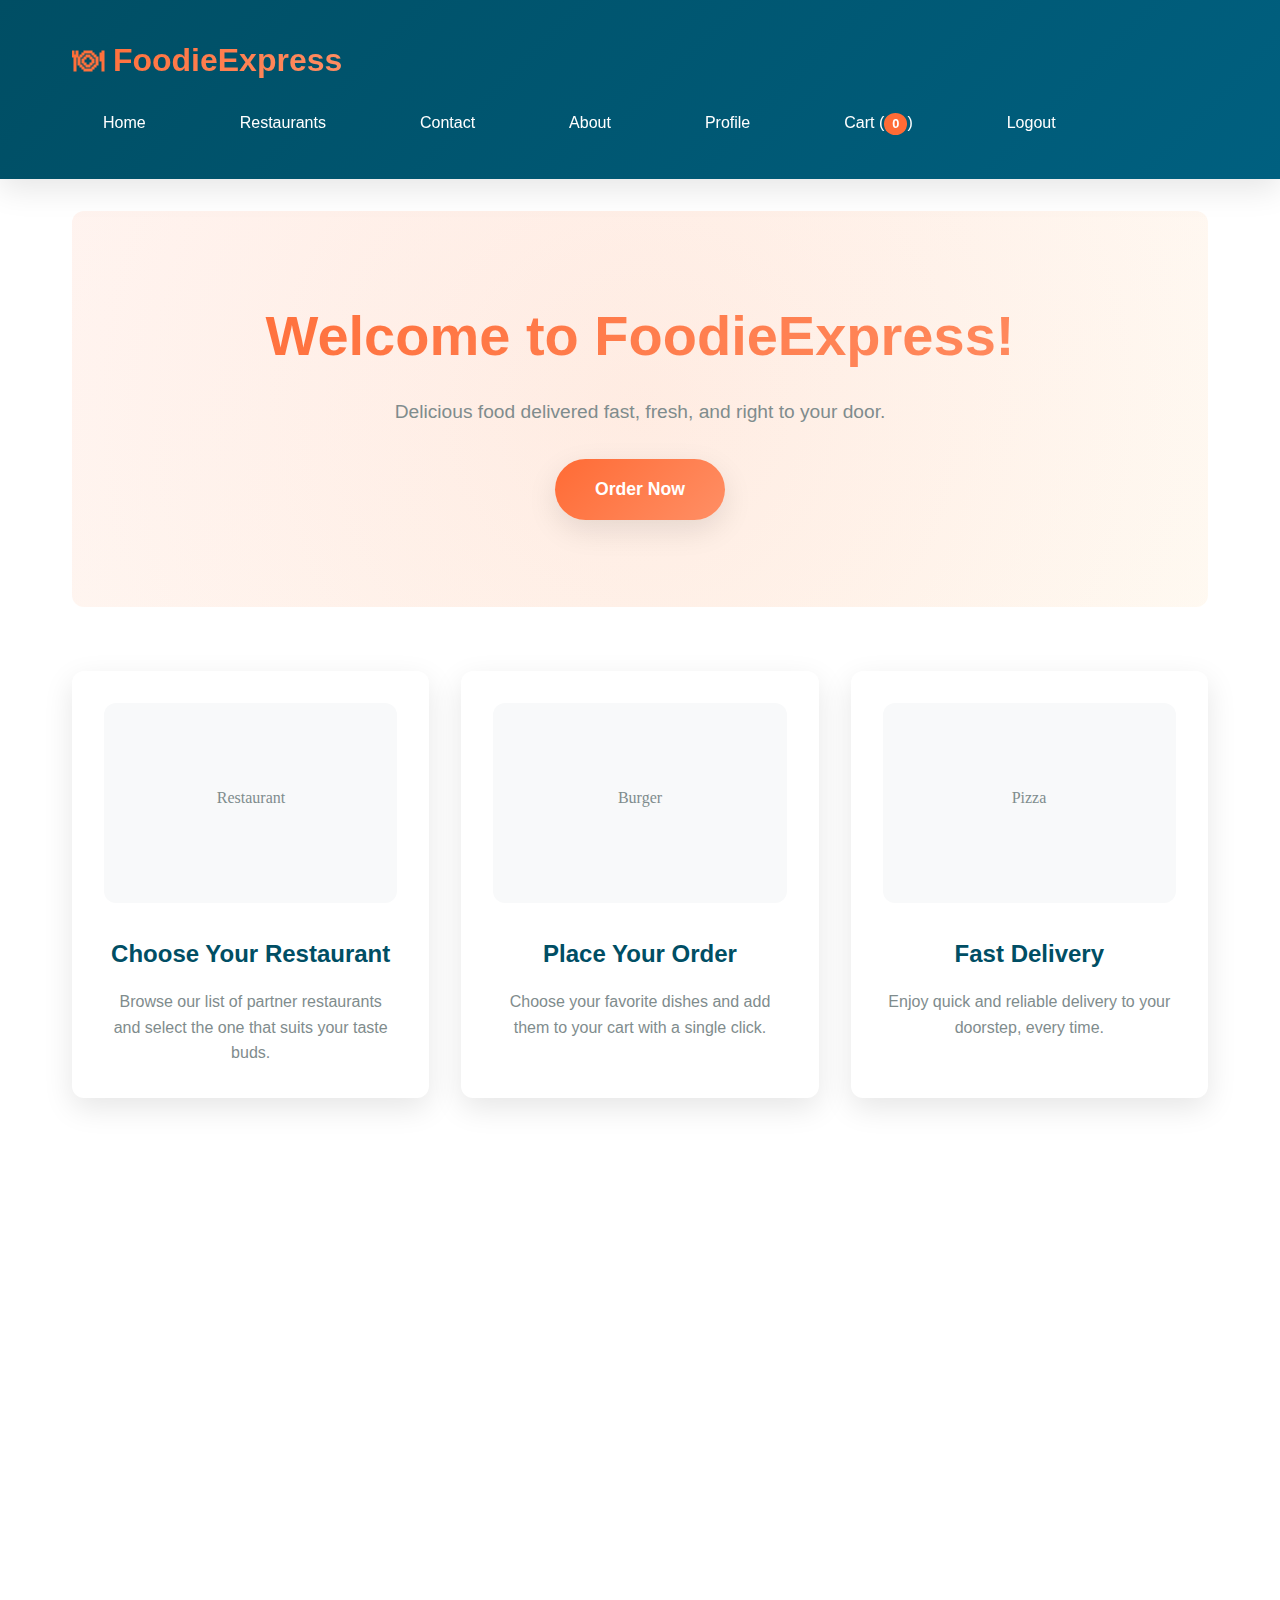
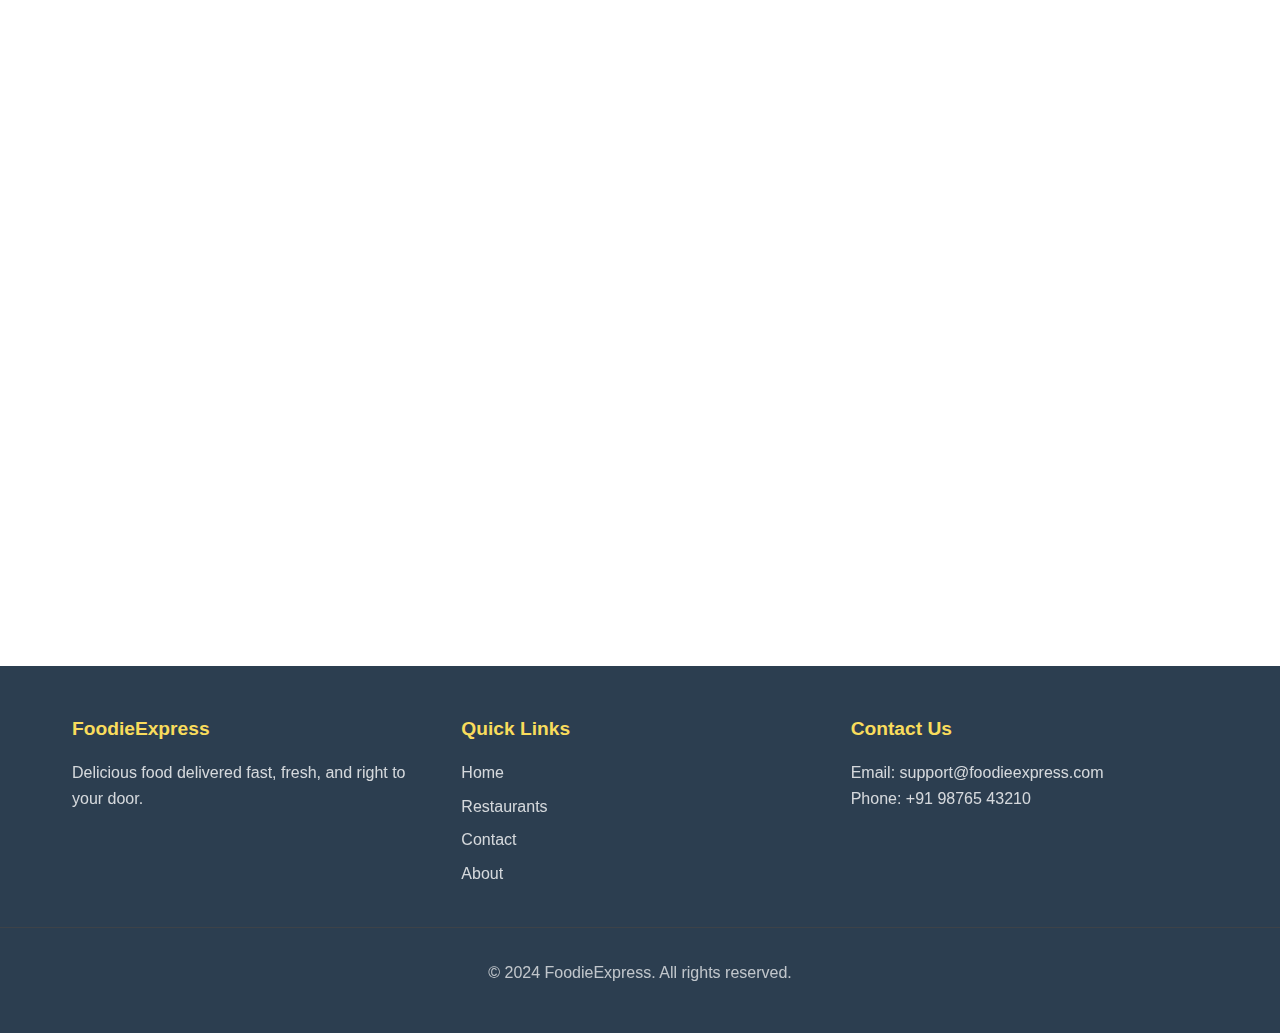
<file: index.html>
<!DOCTYPE html>
<html lang="en">
<head>
    <meta charset="UTF-8">
    <meta http-equiv="X-UA-Compatible" content="IE=edge">
    <meta name="viewport" content="width=device-width, initial-scale=1.0">
    <title>Home - FoodieExpress</title>
    <link rel="stylesheet" href="style.css">
    <style>
        * {
            margin: 0;
            padding: 0;
            box-sizing: border-box;
        }

        :root {
            --primary-color: #ff6b35;
            --secondary-color: #004e64;
            --accent-color: #f9dc5c;
            --text-dark: #2c3e50;
            --text-light: #7f8c8d;
            --white: #ffffff;
            --light-bg: #f8f9fa;
            --shadow: 0 10px 30px rgba(0, 0, 0, 0.1);
            --shadow-hover: 0 20px 40px rgba(0, 0, 0, 0.15);
            --gradient: linear-gradient(135deg, var(--primary-color), #ff8f65);
            --border-radius: 12px;
        }

        body {
            font-family: 'Segoe UI', Tahoma, Geneva, Verdana, sans-serif;
            line-height: 1.6;
            color: var(--text-dark);
            background-color: var(--white);
        }

        /* Header Styles */
        header {
            background: linear-gradient(135deg, var(--secondary-color), #006080);
            color: var(--white);
            position: sticky;
            top: 0;
            z-index: 1000;
            box-shadow: var(--shadow);
        }

        .header-content {
            max-width: 1200px;
            margin: 0 auto;
            padding: 1rem 2rem;
            display: flex;
            justify-content: space-between;
            align-items: center;
            flex-wrap: wrap;
        }

        header h1 {
            font-size: 2rem;
            font-weight: 700;
            background: var(--gradient);
            -webkit-background-clip: text;
            -webkit-text-fill-color: transparent;
            background-clip: text;
        }

        nav {
            display: flex;
            gap: 2rem;
            align-items: center;
            flex-wrap: wrap;
        }

        nav a {
            color: var(--white);
            text-decoration: none;
            font-weight: 500;
            padding: 0.5rem 1rem;
            border-radius: var(--border-radius);
            transition: all 0.3s ease;
            position: relative;
            overflow: hidden;
        }

        nav a::before {
            content: '';
            position: absolute;
            top: 0;
            left: -100%;
            width: 100%;
            height: 100%;
            background: var(--gradient);
            transition: left 0.3s ease;
            z-index: -1;
        }

        nav a:hover::before {
            left: 0;
        }

        nav a:hover {
            transform: translateY(-2px);
        }

        /* Main Content */
        .main-content {
            max-width: 1200px;
            margin: 0 auto;
            padding: 0 2rem;
        }

        /* Hero Section */
        .hero {
            text-align: center;
            padding: 5rem 0;
            background: linear-gradient(135deg, rgba(255, 107, 53, 0.05), rgba(249, 220, 92, 0.05));
            border-radius: var(--border-radius);
            margin: 2rem 0;
            position: relative;
            overflow: hidden;
        }

        .hero::before {
            content: '';
            position: absolute;
            top: -50%;
            left: -50%;
            width: 200%;
            height: 200%;
            background: radial-gradient(circle, rgba(255, 107, 53, 0.1) 0%, transparent 70%);
            animation: pulse 4s ease-in-out infinite;
        }

        @keyframes pulse {
            0%, 100% { transform: scale(1); opacity: 0.5; }
            50% { transform: scale(1.1); opacity: 0.8; }
        }

        .hero h2 {
            font-size: 3.5rem;
            font-weight: 800;
            margin-bottom: 1rem;
            background: var(--gradient);
            -webkit-background-clip: text;
            -webkit-text-fill-color: transparent;
            background-clip: text;
            position: relative;
            z-index: 2;
        }

        .tagline {
            font-size: 1.2rem;
            color: var(--text-light);
            margin-bottom: 2rem;
            max-width: 600px;
            margin-left: auto;
            margin-right: auto;
            position: relative;
            z-index: 2;
        }

        .cta-btn {
            background: var(--gradient);
            color: var(--white);
            padding: 1rem 2.5rem;
            font-size: 1.1rem;
            font-weight: 600;
            border: none;
            border-radius: 50px;
            cursor: pointer;
            text-decoration: none;
            display: inline-block;
            transition: all 0.3s ease;
            box-shadow: var(--shadow);
            position: relative;
            z-index: 2;
            overflow: hidden;
        }

        .cta-btn::before {
            content: '';
            position: absolute;
            top: 0;
            left: -100%;
            width: 100%;
            height: 100%;
            background: linear-gradient(135deg, #ff8f65, var(--primary-color));
            transition: left 0.3s ease;
            z-index: -1;
        }

        .cta-btn:hover::before {
            left: 0;
        }

        .cta-btn:hover {
            transform: translateY(-3px);
            box-shadow: var(--shadow-hover);
        }

        /* Features Section */
        .features {
            display: grid;
            grid-template-columns: repeat(auto-fit, minmax(300px, 1fr));
            gap: 2rem;
            margin: 4rem 0;
        }

        .feature-card {
            background: var(--white);
            border-radius: var(--border-radius);
            padding: 2rem;
            text-align: center;
            box-shadow: var(--shadow);
            transition: all 0.3s ease;
            position: relative;
            overflow: hidden;
        }

        .feature-card::before {
            content: '';
            position: absolute;
            top: 0;
            left: 0;
            right: 0;
            height: 4px;
            background: var(--gradient);
            transform: scaleX(0);
            transition: transform 0.3s ease;
        }

        .feature-card:hover::before {
            transform: scaleX(1);
        }

        .feature-card:hover {
            transform: translateY(-10px);
            box-shadow: var(--shadow-hover);
        }

        .feature-card img {
            width: 100%;
            height: 200px;
            object-fit: cover;
            border-radius: var(--border-radius);
            margin-bottom: 1.5rem;
            transition: transform 0.3s ease;
        }

        .feature-card:hover img {
            transform: scale(1.05);
        }

        .feature-card h3 {
            font-size: 1.5rem;
            margin-bottom: 1rem;
            color: var(--secondary-color);
        }

        .feature-card p {
            color: var(--text-light);
            line-height: 1.6;
        }

        /* Testimonials Section */
        .testimonials {
            background: var(--light-bg);
            padding: 4rem 2rem;
            border-radius: var(--border-radius);
            margin: 4rem 0;
            text-align: center;
        }

        .testimonials h2 {
            font-size: 2.5rem;
            margin-bottom: 3rem;
            color: var(--secondary-color);
        }

        .testimonial-card {
            background: var(--white);
            padding: 2rem;
            border-radius: var(--border-radius);
            margin: 1rem;
            box-shadow: var(--shadow);
            max-width: 500px;
            margin-left: auto;
            margin-right: auto;
            margin-bottom: 2rem;
            position: relative;
            transition: transform 0.3s ease;
        }

        .testimonial-card:hover {
            transform: scale(1.02);
        }

        .testimonial-card::before {
            content: '"';
            position: absolute;
            top: -20px;
            left: 20px;
            font-size: 4rem;
            color: var(--primary-color);
            font-weight: bold;
        }

        .testimonial-card p {
            font-style: italic;
            margin-bottom: 1rem;
            font-size: 1.1rem;
            line-height: 1.8;
        }

        .testimonial-card span {
            color: var(--primary-color);
            font-weight: 600;
        }

        /* Download App Section */
        .download-app {
            text-align: center;
            padding: 4rem 2rem;
            background: linear-gradient(135deg, var(--secondary-color), #006080);
            color: var(--white);
            border-radius: var(--border-radius);
            margin: 4rem 0;
        }

        .download-app h2 {
            font-size: 2.5rem;
            margin-bottom: 1rem;
        }

        .download-app p {
            font-size: 1.2rem;
            margin-bottom: 2rem;
            opacity: 0.9;
        }

        .download-app .cta-btn {
            background: var(--gradient);
        }

        /* Footer */
        .footer {
            background: var(--text-dark);
            color: var(--white);
            padding: 3rem 0 1rem;
            margin-top: 4rem;
        }

        .footer-content {
            max-width: 1200px;
            margin: 0 auto;
            padding: 0 2rem;
            display: grid;
            grid-template-columns: repeat(auto-fit, minmax(250px, 1fr));
            gap: 2rem;
        }

        .footer-section h4 {
            margin-bottom: 1rem;
            color: var(--accent-color);
            font-size: 1.2rem;
        }

        .footer-section p {
            line-height: 1.6;
            opacity: 0.8;
        }

        .footer-section ul {
            list-style: none;
        }

        .footer-section ul li {
            margin-bottom: 0.5rem;
        }

        .footer-section ul li a {
            color: var(--white);
            text-decoration: none;
            opacity: 0.8;
            transition: all 0.3s ease;
        }

        .footer-section ul li a:hover {
            opacity: 1;
            color: var(--accent-color);
            padding-left: 5px;
        }

        .footer-bottom {
            text-align: center;
            padding: 2rem;
            border-top: 1px solid #444;
            margin-top: 2rem;
            opacity: 0.7;
        }

        /* Responsive Design */
        @media (max-width: 768px) {
            .header-content {
                flex-direction: column;
                gap: 1rem;
            }

            nav {
                gap: 1rem;
                justify-content: center;
            }

            .hero h2 {
                font-size: 2.5rem;
            }

            .main-content {
                padding: 0 1rem;
            }

            .features {
                grid-template-columns: 1fr;
            }

            .testimonials, .download-app {
                padding: 2rem 1rem;
            }
        }

        @media (max-width: 480px) {
            .hero h2 {
                font-size: 2rem;
            }

            .tagline {
                font-size: 1rem;
            }

            nav {
                gap: 0.5rem;
            }

            nav a {
                padding: 0.5rem;
                font-size: 0.9rem;
            }
        }

        /* Loading Animation */
        .fade-in {
            animation: fadeIn 1s ease-in;
        }

        @keyframes fadeIn {
            from { opacity: 0; transform: translateY(30px); }
            to { opacity: 1; transform: translateY(0); }
        }

        /* Cart Counter Animation */
        #cart-count {
            background: var(--primary-color);
            color: var(--white);
            border-radius: 50%;
            padding: 0.2rem 0.5rem;
            font-size: 0.8rem;
            font-weight: bold;
            min-width: 20px;
            text-align: center;
            animation: bounce 2s infinite;
        }

        @keyframes bounce {
            0%, 20%, 50%, 80%, 100% { transform: translateY(0); }
            40% { transform: translateY(-10px); }
            60% { transform: translateY(-5px); }
        }
    </style>
</head>
<body>
    <header>
        <div class="header-content">
            <h1>🍽 FoodieExpress</h1>
            <nav>
                <a href="index.html">Home</a>
                <a href="restaurant.php">Restaurants</a>
                <a href="contact.html">Contact</a>
                <a href="about.html">About</a>
                <a href="profile.php">Profile</a>
                <a href="cart.html">Cart (<span id="cart-count">0</span>)</a>
                <a href="logout.php">Logout</a>
            </nav>
        </div>
    </header>

    <main class="main-content">
        <section class="hero fade-in">
            <h2>Welcome to FoodieExpress!</h2>
            <p class="tagline">Delicious food delivered fast, fresh, and right to your door.</p>
            <a href="restaurant.php" class="cta-btn">Order Now</a>
        </section>

        <section class="features fade-in">
            <div class="feature-card">
                <img src="https://images.unsplash.com/photo-1555396273-367ea4eb4db5?w=400&h=200&fit=crop" alt="Choose Restaurant" onerror="this.src='[data-uri]'">
                <h3>Choose Your Restaurant</h3>
                <p>Browse our list of partner restaurants and select the one that suits your taste buds.</p>
            </div>
            <div class="feature-card">
                <img src="https://images.unsplash.com/photo-1568901346375-23c9450c58cd?w=400&h=200&fit=crop" alt="Place Order" onerror="this.src='[data-uri]'">
                <h3>Place Your Order</h3>
                <p>Choose your favorite dishes and add them to your cart with a single click.</p>
            </div>
            <div class="feature-card">
                <img src="https://images.unsplash.com/photo-1513104890138-7c749659a591?w=400&h=200&fit=crop" alt="Fast Delivery" onerror="this.src='[data-uri]'">
                <h3>Fast Delivery</h3>
                <p>Enjoy quick and reliable delivery to your doorstep, every time.</p>
            </div>
        </section>

        <section class="testimonials fade-in">
            <h2>What Our Customers Say</h2>
            <div class="testimonial-card">
                <p>FoodieExpress is my go-to for late-night cravings. Fast and always delicious!</p>
                <span>- Priya S.</span>
            </div>
            <div class="testimonial-card">
                <p>Great variety and super easy to use. Highly recommend!</p>
                <span>- Rahul K.</span>
            </div>
        </section>

        <section class="download-app fade-in">
            <h2>Get Our App</h2>
            <p>Order food on the go with our mobile app. Coming soon to iOS & Android!</p>
            <button class="cta-btn">Notify Me</button>
        </section>
    </main>

    <footer class="footer">
        <div class="footer-content">
            <div class="footer-section">
                <h4>FoodieExpress</h4>
                <p>Delicious food delivered fast, fresh, and right to your door.</p>
            </div>
            <div class="footer-section">
                <h4>Quick Links</h4>
                <ul>
                    <li><a href="index.html">Home</a></li>
                    <li><a href="restaurant.php">Restaurants</a></li>
                    <li><a href="contact.html">Contact</a></li>
                    <li><a href="about.html">About</a></li>
                </ul>
            </div>
            <div class="footer-section">
                <h4>Contact Us</h4>
                <p>Email: support@foodieexpress.com</p>
                <p>Phone: +91 98765 43210</p>
            </div>
        </div>
        <div class="footer-bottom">
            &copy; 2024 FoodieExpress. All rights reserved.
        </div>
    </footer>

    <script>
        // Cart functionality (using in-memory storage instead of localStorage)
        let cart = [];
        
        document.addEventListener("DOMContentLoaded", () => {
            updateCartCount();
            
            // Add fade-in animation to elements as they come into view
            const observerOptions = {
                threshold: 0.1,
                rootMargin: '0px 0px -50px 0px'
            };
            
            const observer = new IntersectionObserver((entries) => {
                entries.forEach(entry => {
                    if (entry.isIntersecting) {
                        entry.target.style.opacity = '1';
                        entry.target.style.transform = 'translateY(0)';
                    }
                });
            }, observerOptions);
            
            // Observe all fade-in elements
            document.querySelectorAll('.fade-in').forEach(el => {
                el.style.opacity = '0';
                el.style.transform = 'translateY(30px)';
                el.style.transition = 'opacity 0.6s ease, transform 0.6s ease';
                observer.observe(el);
            });
        });
        
        function updateCartCount() {
            const count = cart.reduce((total, item) => total + (item.quantity || 1), 0);
            document.getElementById('cart-count').textContent = count;
        }
        
        // Smooth scrolling for anchor links
        document.querySelectorAll('a[href^="#"]').forEach(anchor => {
            anchor.addEventListener('click', function (e) {
                e.preventDefault();
                const target = document.querySelector(this.getAttribute('href'));
                if (target) {
                    target.scrollIntoView({
                        behavior: 'smooth',
                        block: 'start'
                    });
                }
            });
        });
    </script>
</body>
</html>
</file>
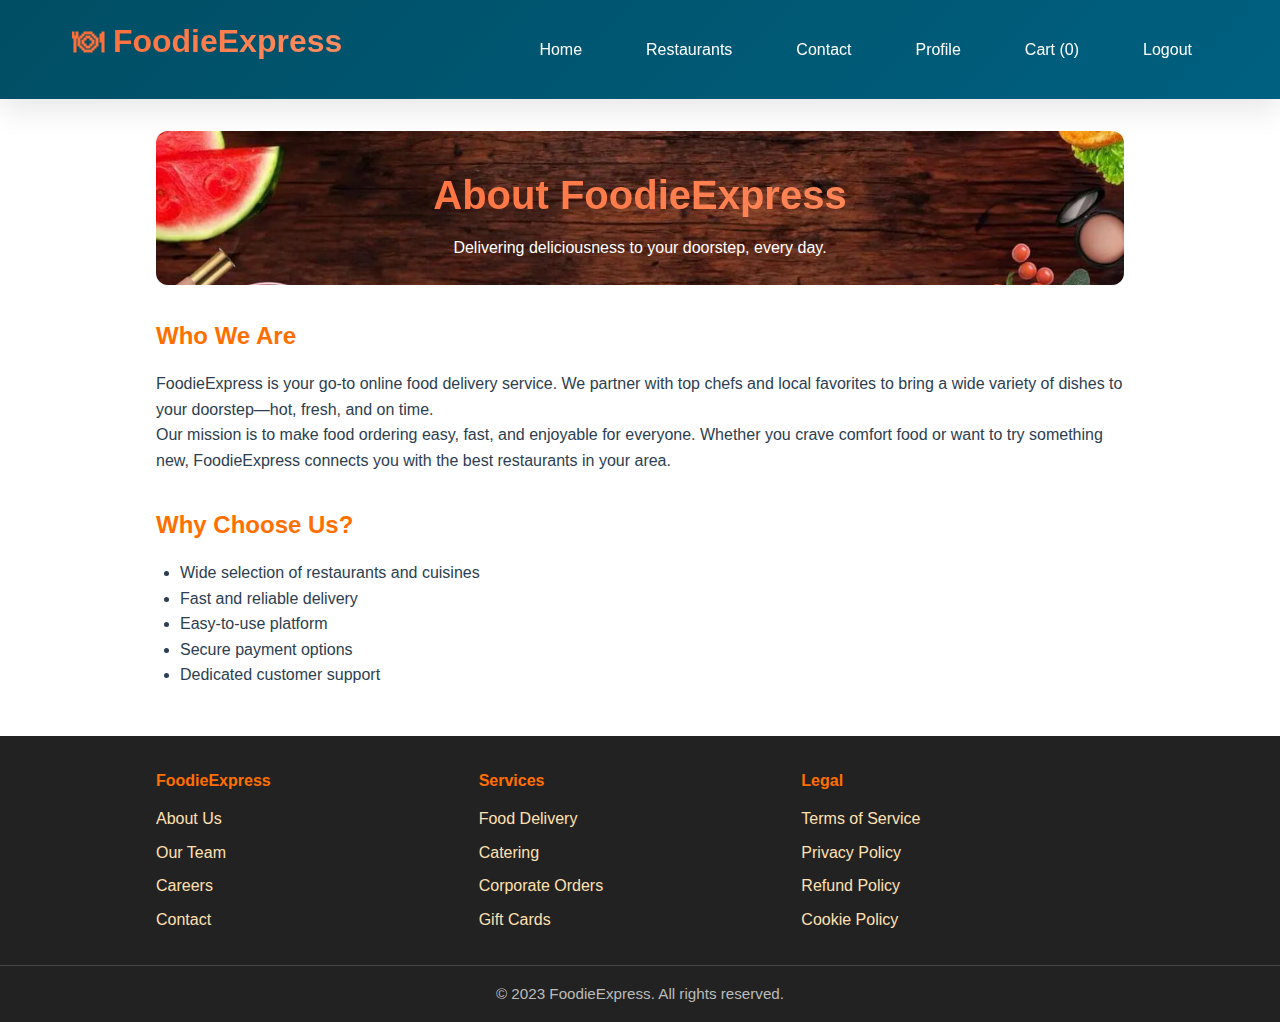
<file: about.html>
<!DOCTYPE html>
<html lang="en">
<head>
  <meta charset="UTF-8">
  <meta name="viewport" content="width=device-width, initial-scale=1.0">
  <title>About - FoodieExpress</title>
  <style>
@import url('https://fonts.googleapis.com/css2?family=Poppins:wght@400;600&family=Segoe+UI:wght@400;500;600;700&display=swap');
* {
  margin: 0;
  padding: 0;
  box-sizing: border-box;
}
:root {
  --primary-color: #ff6b35;
  --secondary-color: #004e64;
  --accent-color: #f9dc5c;
  --text-dark: #2c3e50;
  --text-light: #7f8c8d;
  --white: #ffffff;
  --light-bg: #f8f9fa;
  --shadow: 0 10px 30px rgba(0, 0, 0, 0.1);
  --shadow-hover: 0 20px 40px rgba(0, 0, 0, 0.15);
  --gradient: linear-gradient(135deg, var(--primary-color), #ff8f65);
  --border-radius: 12px;
}
body {
  font-family: 'Segoe UI', Tahoma, Geneva, Verdana, sans-serif;
  line-height: 1.6;
  color: var(--text-dark);
  background-color: var(--white);
}
.hero {
  background: linear-gradient(135deg, var(--secondary-color), #006080);
  color: var(--white);
  text-align: center;
  border-radius: var(--border-radius);
  padding: 2rem 1rem 1.5rem 1rem;
  margin-bottom: 2rem;
  background: url('pic/food background.jpeg') center/cover no-repeat;
}
.hero h2 {
  font-size: 2.5rem;
  margin-bottom: 0.5rem;
  font-weight: 700;
  background: var(--gradient);
  -webkit-background-clip: text;
  -webkit-text-fill-color: transparent;
  background-clip: text;
}
header {
  background: linear-gradient(135deg, var(--secondary-color), #006080);
  color: var(--white);
  position: sticky;
  top: 0;
  z-index: 1000;
  box-shadow: var(--shadow);
}
.header-content {
  max-width: 1200px;
  margin: 0 auto;
  padding: 1rem 2rem;
  display: flex;
  justify-content: space-between;
  align-items: center;
  flex-wrap: wrap;
}
header h1 {
  font-size: 2rem;
  font-weight: 700;
  background: var(--gradient);
  -webkit-background-clip: text;
  -webkit-text-fill-color: transparent;
  background-clip: text;
}
nav {
  display: flex;
  gap: 2rem;
  align-items: center;
  flex-wrap: wrap;
}
nav a {
  color: var(--white);
  text-decoration: none;
  font-weight: 500;
  padding: 0.5rem 1rem;
  border-radius: var(--border-radius);
  transition: all 0.3s ease;
  position: relative;
  overflow: hidden;
}
nav a::before {
  content: '';
  position: absolute;
  top: 0;
  left: -100%;
  width: 100%;
  height: 100%;
  background: var(--gradient);
  transition: left 0.3s ease;
  z-index: -1;
}
nav a:hover::before {
  left: 0;
}
nav a:hover {
  transform: translateY(-2px);
}
.container {
  max-width: 1000px;
  margin: 2rem auto;
  padding: 0 1rem;
}
h1, h2 {
  margin-bottom: 1rem;
  color: #ff6f00;
}
.menu-grid {
  display: flex;
  flex-wrap: wrap;
  gap: 2rem;
}
.menu-item {
  background: #fff;
  border-radius: 10px;
  overflow: hidden;
  width: 300px;
  box-shadow: 0 4px 8px rgba(0,0,0,0.1);
  transition: transform 0.3s ease;
}
.menu-item:hover {
  transform: translateY(-5px);
}
.menu-item img {
  width: 100%;
  height: 200px;
  object-fit: cover;
}
.menu-item-content {
  padding: 1rem;
}
.menu-item h3 {
  margin: 0.5rem 0;
}
button {
  background-color: #ff6f00;
  color: white;
  border: none;
  padding: 0.6rem 1.2rem;
  margin-top: 10px;
  border-radius: 5px;
  cursor: pointer;
  transition: background 0.3s ease;
}
button:hover {
  background-color: #e65c00;
}
form input, form textarea {
  width: 100%;
  padding: 10px;
  margin-bottom: 1rem;
  border: 1px solid #ddd;
  border-radius: 5px;
}
form button {
  width: 100%;
}
.cart-item {
  display: flex;
  justify-content: space-between;
  margin-bottom: 1rem;
  padding: 1rem;
  background: #fff;
  border-radius: 8px;
  box-shadow: 0 2px 4px rgba(0,0,0,0.05);
}
#total {
  font-size: 1.3rem;
  margin-top: 1.5rem;
}
.footer {
  background: #222;
  color: #fff;
  padding: 2rem 0 0.5rem 0;
  margin-top: 3rem;
}
.footer-content {
  display: flex;
  flex-wrap: wrap;
  justify-content: space-between;
  max-width: 1000px;
  margin: 0 auto;
  padding: 0 1rem;
}
.footer-section {
  flex: 1 1 200px;
  margin-bottom: 1.5rem;
}
.footer-section h4 {
  color: #ff6f00;
  margin-bottom: 0.8rem;
}
.footer-section ul {
  list-style: none;
  padding: 0;
}
.footer-section ul li {
  margin-bottom: 0.5rem;
}
.footer-section ul li a {
  color: #ffe0b2;
  text-decoration: none;
  transition: color 0.3s;
}
.footer-section ul li a:hover {
  color: #fff;
}
.footer-bottom {
  text-align: center;
  padding: 1rem 0 0.5rem 0;
  border-top: 1px solid #444;
  font-size: 0.95rem;
  color: #bbb;
}
.cta-btn {
  background: linear-gradient(90deg, #ff6f00 60%, #ffa040 100%);
  color: #fff;
  padding: 0.8rem 2rem;
  border: none;
  border-radius: 30px;
  font-size: 1.1rem;
  font-weight: 600;
  cursor: pointer;
  margin-top: 1.2rem;
  box-shadow: 0 2px 8px rgba(255,111,0,0.08);
  transition: background 0.3s;
}
.cta-btn:hover {
  background: linear-gradient(90deg, #ffa040 60%, #ff6f00 100%);
}
  </style>
</head>
<body>
  <header>
    <div class="header-content">
      <h1>🍽 FoodieExpress</h1>
      <nav>
        <a href="index.html">Home</a>
        <a href="restaurant.php">Restaurants</a>
        <a href="contact.html">Contact</a>
        <a href="profile.php">Profile</a>
        <a href="cart.html">Cart (<span id="cart-count">0</span>)</a>
        <a href="logout.php">Logout</a>
      </nav>
    </div>
  </header>
  <div class="container">
    <div class="hero" style="background: url('pic/food background.jpeg') center/cover no-repeat;">
      <h2>About FoodieExpress</h2>
      <p class="tagline">Delivering deliciousness to your doorstep, every day.</p>
    </div>
    <section style="margin-top:2rem;">
      <h2>Who We Are</h2>
      <p>FoodieExpress is your go-to online food delivery service. We partner with top chefs and local favorites to bring a wide variety of dishes to your doorstep—hot, fresh, and on time.</p>
      <p>Our mission is to make food ordering easy, fast, and enjoyable for everyone. Whether you crave comfort food or want to try something new, FoodieExpress connects you with the best restaurants in your area.</p>
    </section>
    <section style="margin-top:2rem;">
      <h2>Why Choose Us?</h2>
      <ul style="padding-left:1.5rem;">
        <li>Wide selection of restaurants and cuisines</li>
        <li>Fast and reliable delivery</li>
        <li>Easy-to-use platform</li>
        <li>Secure payment options</li>
        <li>Dedicated customer support</li>
      </ul>
    </section>
  </div>
  <div class="footer">
    <div class="footer-content">
      <div class="footer-section">
        <h4>FoodieExpress</h4>
        <ul>
          <li><a href="about.html">About Us</a></li>
          <li><a href="#">Our Team</a></li>
          <li><a href="#">Careers</a></li>
          <li><a href="contact.html">Contact</a></li>
        </ul>
      </div>
      <div class="footer-section">
        <h4>Services</h4>
        <ul>
          <li><a href="restaurant.php">Food Delivery</a></li>
          <li><a href="#">Catering</a></li>
          <li><a href="#">Corporate Orders</a></li>
          <li><a href="#">Gift Cards</a></li>
        </ul>
      </div>
      <div class="footer-section">
        <h4>Legal</h4>
        <ul>
          <li><a href="#">Terms of Service</a></li>
          <li><a href="#">Privacy Policy</a></li>
          <li><a href="#">Refund Policy</a></li>
          <li><a href="#">Cookie Policy</a></li>
        </ul>
      </div>
    </div>
    <div class="footer-bottom">
      <p>&copy; 2023 FoodieExpress. All rights reserved.</p>
    </div>
  </div>
  <script>
    document.addEventListener("DOMContentLoaded", () => {
      let cart = JSON.parse(localStorage.getItem('cart')) || [];
      let count = cart.reduce((total, item) => total + item.quantity, 0);
      document.getElementById('cart-count').textContent = count;
    });
  </script>
</body>
</html>
</file>
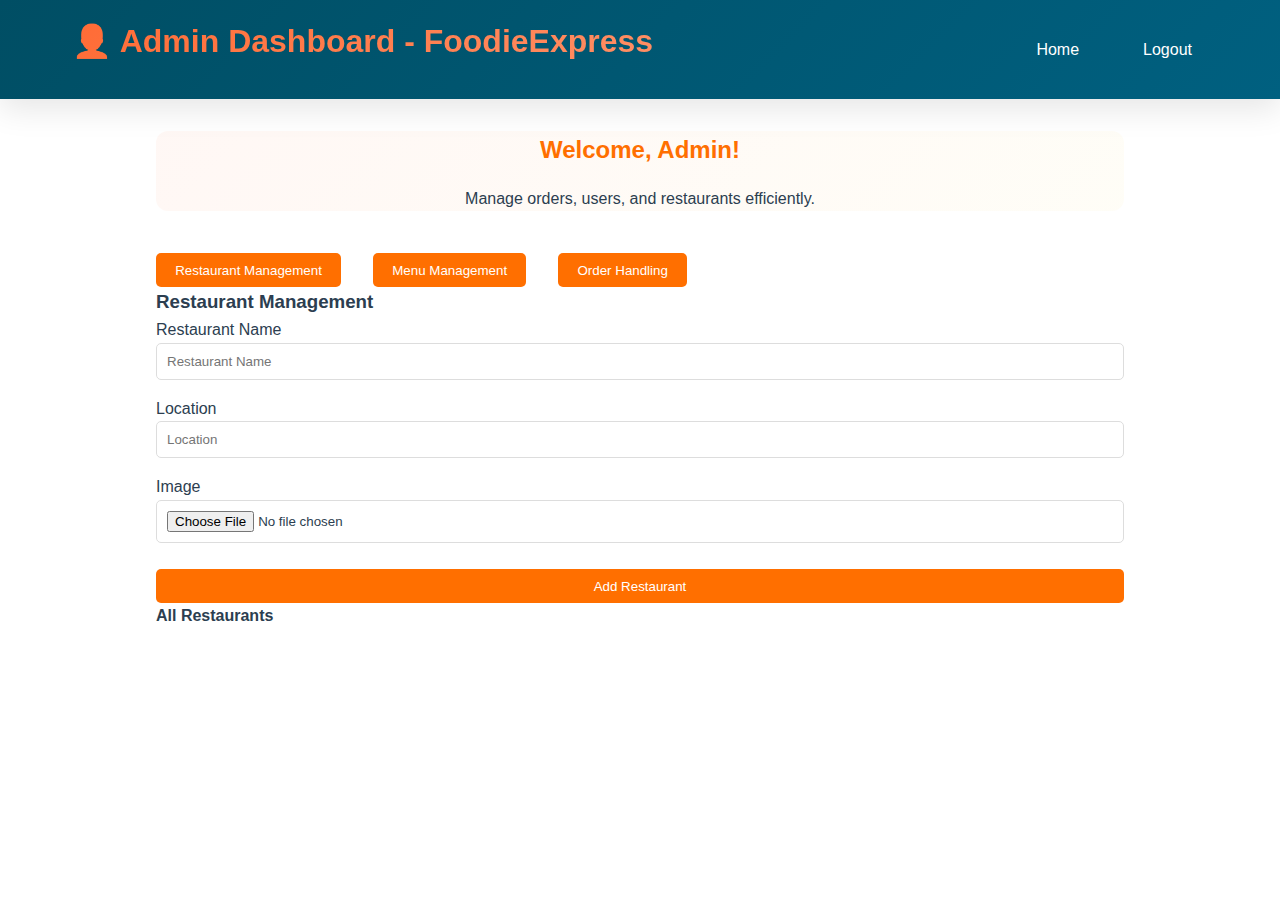
<file: admin_dashboard.html>
<!DOCTYPE html>
<html lang="en">
  <head>
    <meta charset="UTF-8" />
    <meta name="viewport" content="width=device-width, initial-scale=1.0"/>
    <title>Admin Dashboard - FoodieExpress</title>
    <style>
    @import url('https://fonts.googleapis.com/css2?family=Poppins:wght@400;600&family=Segoe+UI:wght@400;500;600;700&display=swap');
    * {
      margin: 0;
      padding: 0;
      box-sizing: border-box;
    }
    :root {
      --primary-color: #ff6b35;
      --secondary-color: #004e64;
      --accent-color: #f9dc5c;
      --text-dark: #2c3e50;
      --text-light: #7f8c8d;
      --white: #ffffff;
      --light-bg: #f8f9fa;
      --shadow: 0 10px 30px rgba(0, 0, 0, 0.1);
      --shadow-hover: 0 20px 40px rgba(0, 0, 0, 0.15);
      --gradient: linear-gradient(135deg, var(--primary-color), #ff8f65);
      --border-radius: 12px;
    }
    body {
      font-family: 'Segoe UI', Tahoma, Geneva, Verdana, sans-serif;
      line-height: 1.6;
      color: var(--text-dark);
      background-color: var(--white);
    }
    header {
      background: linear-gradient(135deg, var(--secondary-color), #006080);
      color: var(--white);
      position: sticky;
      top: 0;
      z-index: 1000;
      box-shadow: var(--shadow);
    }
    .header-content {
      max-width: 1200px;
      margin: 0 auto;
      padding: 1rem 2rem;
      display: flex;
      justify-content: space-between;
      align-items: center;
      flex-wrap: wrap;
    }
    header h1 {
      font-size: 2rem;
      font-weight: 700;
      background: var(--gradient);
      -webkit-background-clip: text;
      -webkit-text-fill-color: transparent;
      background-clip: text;
    }
    nav {
      display: flex;
      gap: 2rem;
      align-items: center;
      flex-wrap: wrap;
    }
    nav a {
      color: var(--white);
      text-decoration: none;
      font-weight: 500;
      padding: 0.5rem 1rem;
      border-radius: var(--border-radius);
      transition: all 0.3s ease;
      position: relative;
      overflow: hidden;
    }
    nav a::before {
      content: '';
      position: absolute;
      top: 0;
      left: -100%;
      width: 100%;
      height: 100%;
      background: var(--gradient);
      transition: left 0.3s ease;
      z-index: -1;
    }
    nav a:hover::before {
      left: 0;
    }
    nav a:hover {
      transform: translateY(-2px);
    }
    .container {
      max-width: 1000px;
      margin: 2rem auto;
      padding: 0 1rem;
    }
    h1, h2 {
      margin-bottom: 1rem;
      color: #ff6f00;
    }
    .menu-grid {
      display: flex;
      flex-wrap: wrap;
      gap: 2rem;
    }
    .menu-item {
      background: #fff;
      border-radius: 10px;
      overflow: hidden;
      width: 300px;
      box-shadow: 0 4px 8px rgba(0,0,0,0.1);
      transition: transform 0.3s ease;
    }
    .menu-item:hover {
      transform: translateY(-5px);
    }
    .menu-item img {
      width: 100%;
      height: 200px;
      object-fit: cover;
    }
    .menu-item-content {
      padding: 1rem;
    }
    .menu-item h3 {
      margin: 0.5rem 0;
    }
    button {
      background-color: #ff6f00;
      color: white;
      border: none;
      padding: 0.6rem 1.2rem;
      margin-top: 10px;
      border-radius: 5px;
      cursor: pointer;
      transition: background 0.3s ease;
    }
    button:hover {
      background-color: #e65c00;
    }
    form input, form textarea {
      width: 100%;
      padding: 10px;
      margin-bottom: 1rem;
      border: 1px solid #ddd;
      border-radius: 5px;
    }
    form button {
      width: 100%;
    }
    .cart-item {
      display: flex;
      justify-content: space-between;
      margin-bottom: 1rem;
      padding: 1rem;
      background: #fff;
      border-radius: 8px;
      box-shadow: 0 2px 4px rgba(0,0,0,0.05);
    }
    #total {
      font-size: 1.3rem;
      margin-top: 1.5rem;
    }
    .footer {
      background: #222;
      color: #fff;
      padding: 2rem 0 0.5rem 0;
      margin-top: 3rem;
    }
    .footer-content {
      display: flex;
      flex-wrap: wrap;
      justify-content: space-between;
      max-width: 1000px;
      margin: 0 auto;
      padding: 0 1rem;
    }
    .footer-section {
      flex: 1 1 200px;
      margin-bottom: 1.5rem;
    }
    .footer-section h4 {
      color: #ff6f00;
      margin-bottom: 0.8rem;
    }
    .footer-section ul {
      list-style: none;
      padding: 0;
    }
    .footer-section ul li {
      margin-bottom: 0.5rem;
    }
    .footer-section ul li a {
      color: #ffe0b2;
      text-decoration: none;
      transition: color 0.3s;
    }
    .footer-section ul li a:hover {
      color: #fff;
    }
    .footer-bottom {
      text-align: center;
      padding: 1rem 0 0.5rem 0;
      border-top: 1px solid #444;
      font-size: 0.95rem;
      color: #bbb;
    }
    .cta-btn {
      background: linear-gradient(90deg, #ff6f00 60%, #ffa040 100%);
      color: #fff;
      padding: 0.8rem 2rem;
      border: none;
      border-radius: 30px;
      font-size: 1.1rem;
      font-weight: 600;
      cursor: pointer;
      margin-top: 1.2rem;
      box-shadow: 0 2px 8px rgba(255,111,0,0.08);
      transition: background 0.3s;
    }
    .cta-btn:hover {
      background: linear-gradient(90deg, #ffa040 60%, #ff6f00 100%);
    }
    </style>
  </head>
  <body>
    <header>
      <div class="header-content">
        <h1>👨‍💼 Admin Dashboard - FoodieExpress</h1>
        <nav>
          <a href="index.html">Home</a>
          <a href="logout.php">Logout</a>
        </nav>
      </div>
    </header>
    <div class="container">
      <div class="hero" style="background: linear-gradient(135deg, rgba(255, 107, 53, 0.05), rgba(249, 220, 92, 0.05)); border-radius: 12px; margin-bottom: 2rem; text-align: center;">
        <h2>Welcome, Admin!</h2>
        <p class="tagline">Manage orders, users, and restaurants efficiently.</p>
      </div>
      <nav class="admin-tabs">
        <button id="tab-restaurant">Restaurant Management</button>
        <button id="tab-menu">Menu Management</button>
        <button id="tab-orders">Order Handling</button>
      </nav>
      <div id="section-restaurant" class="admin-section">
        <h3>Restaurant Management</h3>
        <form action="admin_restaurant.php" method="POST" enctype="multipart/form-data" class="form-container">
          <div class="form-group">
            <label for="restaurant_name">Restaurant Name</label>
            <input type="text" id="restaurant_name" name="restaurant_name" placeholder="Restaurant Name" required />
          </div>
          <div class="form-group">
            <label for="location">Location</label>
            <input type="text" id="location" name="location" placeholder="Location" required />
          </div>
          <div class="form-group">
            <label for="image">Image</label>
            <input type="file" id="image" name="image" accept="image/*" required />
          </div>
          <button type="submit" class="btn-primary">Add Restaurant</button>
        </form>
        <div id="admin-restaurant-list-section">
          <h4>All Restaurants</h4>
          <ul id="admin-restaurant-list"></ul>
        </div>
      </div>
      <div id="section-menu" class="admin-section" style="display:none;">
        <h3>Add Menu Item</h3>
        <form id="menu-item-form" action="admin_menu.php" method="POST" enctype="multipart/form-data">
          <select name="restaurant_id" id="restaurant-select" required>
            <option value="">Select Restaurant</option>
          </select><br />
          <input type="text" name="item_name" placeholder="Menu Item Name" required /><br />
          <input type="number" name="price" placeholder="Price" step="0.01" required /><br />
          <input type="file" name="image" accept="image/*" required /><br />
          <input type="text" name="description" placeholder="Description" required /><br />
          <button type="submit">Add Menu Item</button>
        </form>
        <div id="admin-menu-list-section">
          <h4>All Menu Items</h4>
          <ul id="admin-menu-list"></ul>
        </div>
      </div>
      <div id="section-orders" class="admin-section" style="display:none;">
        <h3>Order Handling</h3>
        <div id="orders-list">
          <table style="width:100%;border-collapse:collapse;margin-top:1rem;">
            <thead>
              <tr style="background:#f9dc5c;">
                <th style="padding:0.8rem;">Order ID</th>
                <th style="padding:0.8rem;">User</th>
                <th style="padding:0.8rem;">Address</th>
                <th style="padding:0.8rem;">Items</th>
                <th style="padding:0.8rem;">Total</th>
                <th style="padding:0.8rem;">Payment</th>
                <th style="padding:0.8rem;">Status</th>
                <th style="padding:0.8rem;">Action</th>
              </tr>
            </thead>
            <tbody id="orders-body"></tbody>
          </table>
        </div>
      </div>
    </div>
    <script>
      document.addEventListener("DOMContentLoaded", () => {
        // Tab switching logic
        const sections = ['restaurant', 'menu', 'orders'];
        function showSection(section) {
          sections.forEach(s => {
            document.getElementById('section-' + s).style.display = (s === section) ? '' : 'none';
          });
        }
        document.getElementById('tab-restaurant').onclick = () => showSection('restaurant');
        document.getElementById('tab-menu').onclick = () => { showSection('menu'); fetchMenuItems(); };
        document.getElementById('tab-orders').onclick = () => { showSection('orders'); fetchOrders(); };
        showSection('restaurant');
        // Restaurant dropdown for menu item form
        fetch("admin_menu.php")
          .then((response) => response.json())
          .then((data) => {
            const select = document.getElementById("restaurant-select");
            select.innerHTML = '<option value="">Select Restaurant</option>';
            data.forEach((restaurant) => {
              const option = document.createElement("option");
              option.value = restaurant.id;
              option.textContent = restaurant.name;
              select.appendChild(option);
            });
            // Populate admin restaurant list
            const adminList = document.getElementById("admin-restaurant-list");
            adminList.innerHTML = '';
            data.forEach((restaurant) => {
              const li = document.createElement("li");
              li.textContent = restaurant.name + " (" + restaurant.location + ") ";
              const delBtn = document.createElement("button");
              delBtn.textContent = "Delete";
              delBtn.onclick = function () {
                if (confirm("Are you sure you want to delete this restaurant?")) {
                  fetch("admin_restaurant.php", {
                    method: "POST",
                    headers: { "Content-Type": "application/x-www-form-urlencoded" },
                    body: "delete_restaurant_id=" + encodeURIComponent(restaurant.id),
                  })
                    .then((res) => {
                      if (res.ok) {
                        alert("Restaurant deleted successfully.");
                        location.reload();
                      } else {
                        alert("Failed to delete restaurant.");
                      }
                    });
                }
              };
              li.appendChild(delBtn);
              adminList.appendChild(li);
            });
          });
        // Fetch menu items for menu management
        function fetchMenuItems() {
          fetch('get_menu.php?restaurant_id=all')
            .then(res => res.json())
            .then(menu => {
              const menuList = document.getElementById('admin-menu-list');
              menuList.innerHTML = '';
              if (!menu.length) {
                menuList.innerHTML = '<li>No menu items found.</li>';
                return;
              }
              menu.forEach(item => {
                const li = document.createElement('li');
                li.textContent = item.name + ' - $' + item.price + ' (' + (item.description || '') + ')';
                menuList.appendChild(li);
              });
            });
        }
        // Fetch orders for order handling
        function fetchOrders() {
          fetch('admin_orders.php')
            .then(res => res.json())
            .then(orders => {
              const tbody = document.getElementById('orders-body');
              tbody.innerHTML = '';
              orders.forEach(order => {
                let itemsHtml = '';
                if (Array.isArray(order.items)) {
                  itemsHtml = order.items.map(item => `<div style='margin-bottom:2px;'>${item.name} x ${item.quantity}</div>`).join('');
                }
                let paymentMode = order.payment_method ? (order.payment_method === 'cod' ? 'Cash on Delivery' : 'Card') : '-';
                let statusColor = order.status === 'confirmed' ? '#4caf50' : order.status === 'pending' ? '#ff9800' : '#f44336';
                let actionHtml = '';
                if(order.status === 'pending') {
                  actionHtml = `<button onclick=\"updateOrder(${order.id}, 'confirmed')\" style=\"margin-right:8px;background:#4caf50;\">Confirm</button><button onclick=\"updateOrder(${order.id}, 'rejected')\" style=\"background:#f44336;\">Reject</button>`;
                } else {
                  actionHtml = `<span style=\"font-weight:600;color:${statusColor};\">${order.status.charAt(0).toUpperCase()+order.status.slice(1)}</span>`;
                }
                tbody.innerHTML += `
                  <tr style='border-bottom:1px solid #eee;'>
                    <td style='padding:0.8rem;text-align:center;'>${order.id}</td>
                    <td style='padding:0.8rem;text-align:center;'>${order.username}</td>
                    <td style='padding:0.8rem;text-align:center;'>${order.address}</td>
                    <td style='padding:0.8rem;text-align:center;'>${itemsHtml}</td>
                    <td style='padding:0.8rem;text-align:center;'>$${typeof order.total === 'number' ? order.total.toFixed(2) : order.total}</td>
                    <td style='padding:0.8rem;text-align:center;'>${paymentMode}</td>
                    <td style='padding:0.8rem;text-align:center;'><span style='padding:0.3em 0.8em;border-radius:20px;background:${statusColor};color:#fff;'>${order.status.charAt(0).toUpperCase()+order.status.slice(1)}</span></td>
                    <td style='padding:0.8rem;text-align:center;'>${actionHtml}</td>
                  </tr>
                `;
              });
            });
        }
        window.updateOrder = function(orderId, status) {
          const formData = new FormData();
          formData.append('order_id', orderId);
          formData.append('status', status);
          fetch('admin_orders.php', {
            method: 'POST',
            body: formData
          })
          .then(res => res.json())
          .then(data => {
            if (data.success) {
              fetchOrders();
            } else {
              alert(data.error || 'Failed to update order.');
            }
          });
        }
      });
    </script>
  </body>
</html>
</file>
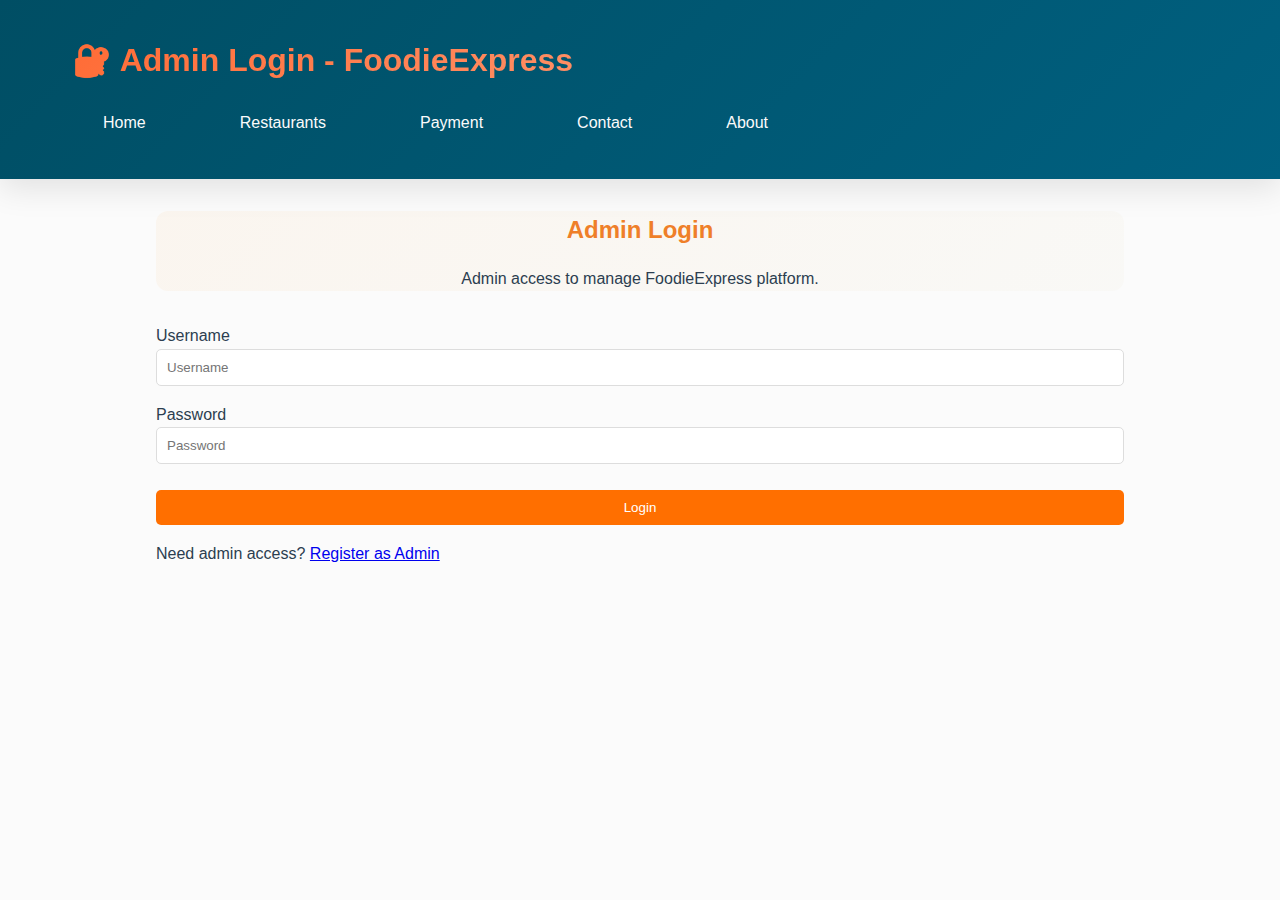
<file: admin_login.html>
<!DOCTYPE html>
<html lang="en">
  <head>
    <meta charset="UTF-8" />
    <meta name="viewport" content="width=device-width, initial-scale=1.0" />
    <title>Admin Login - FoodieExpress</title>
    <link rel="stylesheet" href="style.css" />
    <style>
      @import url("https://fonts.googleapis.com/css2?family=Poppins:wght@400;600&family=Segoe+UI:wght@400;500;600;700&display=swap");
      * {
        margin: 0;
        padding: 0;
        box-sizing: border-box;
      }
      :root {
        --primary-color: #ff6b35;
        --secondary-color: #004e64;
        --accent-color: #f9dc5c;
        --text-dark: #2c3e50;
        --text-light: #7f8c8d;
        --white: #fbfbfb;
        --light-bg: #e3ebf4;
        --shadow: 0 10px 30px rgba(0, 0, 0, 0.1);
        --shadow-hover: 0 20px 40px rgba(0, 0, 0, 0.15);
        --gradient: linear-gradient(135deg, var(--primary-color), #ff8f65);
        --border-radius: 12px;
      }

      body {
        font-family: "Segoe UI", Tahoma, Geneva, Verdana, sans-serif;
        line-height: 1.6;
        color: var(--text-dark);
        background-color: var(--white);
      }
      header {
        background: linear-gradient(135deg, var(--secondary-color), #006080);
        color: var(--white);
        position: sticky;
        top: 0;
        z-index: 1000;
        box-shadow: var(--shadow);
      }
      
      .header-content {
        max-width: 1200px;
        margin: 0 auto;
        padding: 1rem 2rem;
        display: flex;
        justify-content: space-between;
        align-items: center;
        flex-wrap: wrap;
      }
      header h1 {
        font-size: 2rem;
        font-weight: 700;
        background: var(--gradient);
        -webkit-background-clip: text;
        -webkit-text-fill-color: transparent;
        background-clip: text;
      }
      nav {
        display: flex;
        gap: 2rem;
        align-items: center;
        flex-wrap: wrap;
      }
      nav a {
        color: var(--white);
        text-decoration: none;
        font-weight: 500;
        padding: 0.5rem 1rem;
        border-radius: var(--border-radius);
        transition: all 0.3s ease;
        position: relative;
        overflow: hidden;
      }
      nav a::before {
        content: "";
        position: absolute;
        top: 0;
        left: -100%;
        width: 100%;
        height: 100%;
        background: var(--gradient);
        transition: left 0.3s ease;
        z-index: -1;
      }
      nav a:hover::before {
        left: 0;
      }
      nav a:hover {
        transform: translateY(-2px);
      }
      .container {
        max-width: 1000px;
        margin: 2rem auto;
        padding: 0 1rem;
      }
     
      h1,
      h2 {
        margin-bottom: 1rem;
        color: #ef7f29;
      }
      .menu-grid {
        display: flex;
        flex-wrap: wrap;
        gap: 2rem;
      }
      .menu-item {
        background: #fff;
        border-radius: 10px;
        overflow: hidden;
        width: 300px;
        box-shadow: 0 4px 8px rgba(0, 0, 0, 0.1);
        transition: transform 0.3s ease;
      }
      .menu-item:hover {
        transform: translateY(-5px);
      }
      .menu-item img {
        width: 100%;
        height: 200px;
        object-fit: cover;
      }
      .menu-item-content {
        padding: 1rem;
      }
      .menu-item h3 {
        margin: 0.5rem 0;
      }
      button {
        background-color: #ff6f00;
        color: white;
        border: none;
        padding: 0.6rem 1.2rem;
        margin-top: 10px;
        border-radius: 5px;
        cursor: pointer;
        transition: background 0.3s ease;
      }
      button:hover {
        background-color: #e65c00;
      }
      form input,
      form textarea {
        width: 100%;
        padding: 10px;
        margin-bottom: 1rem;
        border: 1px solid #ddd;
        border-radius: 5px;
      }
      form button {
        width: 100%;
      }
      .cart-item {
        display: flex;
        justify-content: space-between;
        margin-bottom: 1rem;
        padding: 1rem;
        background: #fff;
        border-radius: 8px;
        box-shadow: 0 2px 4px rgba(0, 0, 0, 0.05);
      }
      #total {
        font-size: 1.3rem;
        margin-top: 1.5rem;
      }
      .footer {
        background: #222;
        color: #fff;
        padding: 2rem 0 0.5rem 0;
        margin-top: 3rem;
      }
      .footer-content {
        display: flex;
        flex-wrap: wrap;
        justify-content: space-between;
        max-width: 1000px;
        margin: 0 auto;
        padding: 0 1rem;
      }
      .footer-section {
        flex: 1 1 200px;
        margin-bottom: 1.5rem;
      }
      .footer-section h4 {
        color: #ff6f00;
        margin-bottom: 0.8rem;
      }
      .footer-section ul {
        list-style: none;
        padding: 0;
      }
      .footer-section ul li {
        margin-bottom: 0.5rem;
      }
      .footer-section ul li a {
        color: #ffe0b2;
        text-decoration: none;
        transition: color 0.3s;
      }
      .footer-section ul li a:hover {
        color: #fff;
      }
      .footer-bottom {
        text-align: center;
        padding: 1rem 0 0.5rem 0;
        border-top: 1px solid #444;
        font-size: 0.95rem;
        color: #bbb;
      }
      .cta-btn {
        background: linear-gradient(90deg, #ff6f00 60%, #ffa040 100%);
        color: #fff;
        padding: 0.8rem 2rem;
        border: none;
        border-radius: 30px;
        font-size: 1.1rem;
        font-weight: 600;
        cursor: pointer;
        margin-top: 1.2rem;
        box-shadow: 0 2px 8px rgba(255, 111, 0, 0.08);
        transition: background 0.3s;
      }
      .cta-btn:hover {
        background: linear-gradient(90deg, #ffa040 60%, #ff6f00 100%);
      }
      form input,
      form textarea {
        width: 100%;
        padding: 10px;
        margin-bottom: 1rem;
        border: 1px solid #ddd;
        border-radius: 5px;
      }
      form button {
        width: 100%;
      }
      .cart-item {
        display: flex;
        justify-content: space-between;
        margin-bottom: 1rem;
        padding: 1rem;
        background: #fff;
        border-radius: 8px;
        box-shadow: 0 2px 4px rgba(0, 0, 0, 0.05);
      }
      #total {
        font-size: 1.3rem;
        margin-top: 1.5rem;
      }
      .footer {
        background: #222;
        color: #fff;
        padding: 2rem 0 0.5rem 0;
        margin-top: 3rem;
      }
      .footer-content {
        display: flex;
        flex-wrap: wrap;
        justify-content: space-between;
        max-width: 1000px;
        margin: 0 auto;
        padding: 0 1rem;
      }
      .footer-section {
        flex: 1 1 200px;
        margin-bottom: 1.5rem;
      }
      .footer-section h4 {
        color: #ff6f00;
        margin-bottom: 0.8rem;
      }
      .footer-section ul {
        list-style: none;
        padding: 0;
      }
      .footer-section ul li {
        margin-bottom: 0.5rem;
      }
      .footer-section ul li a {
        color: #ffe0b2;
        text-decoration: none;
        transition: color 0.3s;
      }
      .footer-section ul li a:hover {
        color: #fff;
      }
      .footer-bottom {
        text-align: center;
        padding: 1rem 0 0.5rem 0;
        border-top: 1px solid #444;
        font-size: 0.95rem;
        color: #bbb;
      }
      .cta-btn {
        background: linear-gradient(90deg, #ff6f00 60%, #ffa040 100%);
        color: #fabdbd;
        padding: 0.8rem 2rem;
        border: none;
        border-radius: 30px;
        font-size: 1.1rem;
        font-weight: 600;
        cursor: pointer;
        margin-top: 1.2rem;
        box-shadow: 0 2px 8px rgba(255, 111, 0, 0.08);
        transition: background 0.3s;
      }
      .cta-btn:hover {
        background: linear-gradient(90deg, #ffa040 60%, #ff6f00 100%);
      }
    </style>
  </head>
  <body>
    <header>
      <div class="header-content">
        <h1>🔐 Admin Login - FoodieExpress</h1>
        <nav>
          <a href="index.html">Home</a>
          <a href="restaurant.php">Restaurants</a>

          <a href="payment.html">Payment</a>
          <a href="contact.html">Contact</a>
          <a href="about.html">About</a>
        </nav>
      </div>
    </header>
    <div class="container">
      <div
        class="hero"
        style="
          background: linear-gradient(
            135deg,
            rgba(243, 139, 13, 0.05),
            rgba(212, 201, 152, 0.05)
          );
          border-radius: 12px;
          margin-bottom: 2rem;
          text-align: center;
        "
      >
        <h2>Admin Login</h2>
        <p class="tagline">Admin access to manage FoodieExpress platform.</p>
      </div>
      <div class="form-container">
        <form action="admin_login.php" method="POST">
          <div class="form-group">
            <label for="username">Username</label>
            <input
              type="text"
              id="username"
              name="username"
              placeholder="Username"
              required
            />
          </div>
          <div class="form-group">
            <label for="password">Password</label>
            <input
              type="password"
              id="password"
              name="password"
              placeholder="Password"
              required
            />
          </div>
          <button type="submit" class="btn-primary">Login</button>
        </form>
        <p style="margin-top: 1rem">
          Need admin access? <a href="admin_register.html">Register as Admin</a>
        </p>
      </div>
    </div>
  </body>
</html>
</file>
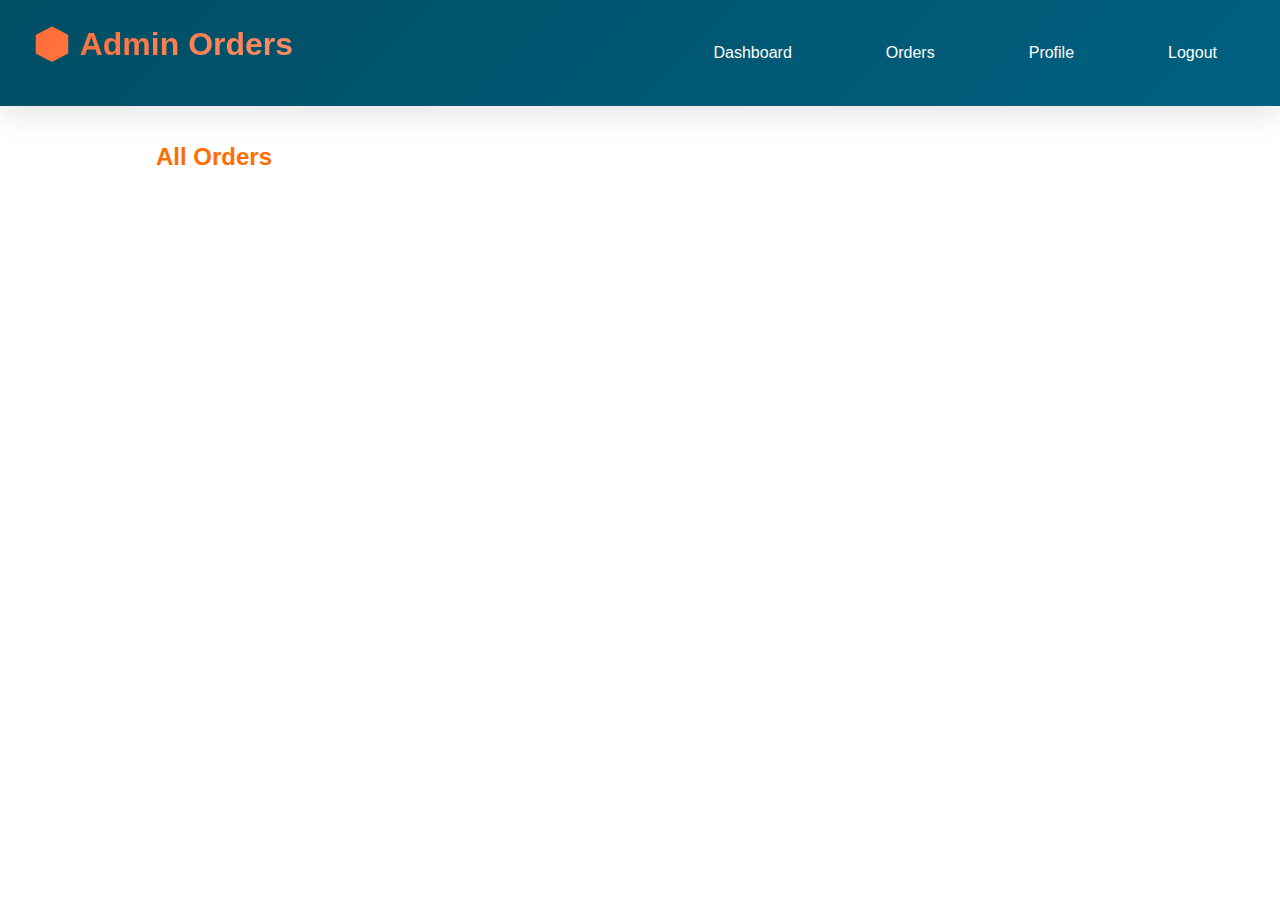
<file: admin_orders.html>
<!DOCTYPE html>
<html lang="en">
<head>
  <meta charset="UTF-8" />
  <title>Admin Orders - FoodieExpress</title>
  <link rel="stylesheet" href="style.css" />
  <style>
@import url('https://fonts.googleapis.com/css2?family=Poppins:wght@400;600&family=Segoe+UI:wght@400;500;600;700&display=swap');
* {
  margin: 0;
  padding: 0;
  box-sizing: border-box;
}
:root {
  --primary-color: #ff6b35;
  --secondary-color: #004e64;
  --accent-color: #f9dc5c;
  --text-dark: #2c3e50;
  --text-light: #7f8c8d;
  --white: #ffffff;
  --light-bg: #f8f9fa;
  --shadow: 0 10px 30px rgba(0, 0, 0, 0.1);
  --shadow-hover: 0 20px 40px rgba(0, 0, 0, 0.15);
  --gradient: linear-gradient(135deg, var(--primary-color), #ff8f65);
  --border-radius: 12px;
}
body {
  font-family: 'Segoe UI', Tahoma, Geneva, Verdana, sans-serif;
  line-height: 1.6;
  color: var(--text-dark);
  background-color: var(--white);
}
header {
  background: linear-gradient(135deg, var(--secondary-color), #006080);
  color: var(--white);
  position: sticky;
  top: 0;
  z-index: 1000;
  box-shadow: var(--shadow);
}
.header-content {
  max-width: 1200px;
  margin: 0 auto;
  padding: 1rem 2rem;
  display: flex;
  justify-content: space-between;
  align-items: center;
  flex-wrap: wrap;
}
header h1 {
  font-size: 2rem;
  font-weight: 700;
  background: var(--gradient);
  -webkit-background-clip: text;
  -webkit-text-fill-color: transparent;
  background-clip: text;
}
nav {
  display: flex;
  gap: 2rem;
  align-items: center;
  flex-wrap: wrap;
}
nav a {
  color: var(--white);
  text-decoration: none;
  font-weight: 500;
  padding: 0.5rem 1rem;
  border-radius: var(--border-radius);
  transition: all 0.3s ease;
  position: relative;
  overflow: hidden;
}
nav a::before {
  content: '';
  position: absolute;
  top: 0;
  left: -100%;
  width: 100%;
  height: 100%;
  background: var(--gradient);
  transition: left 0.3s ease;
  z-index: -1;
}
nav a:hover::before {
  left: 0;
}
nav a:hover {
  transform: translateY(-2px);
}
.container {
  max-width: 1000px;
  margin: 2rem auto;
  padding: 0 1rem;
}
h1, h2 {
  margin-bottom: 1rem;
  color: #ff6f00;
}
.menu-grid {
  display: flex;
  flex-wrap: wrap;
  gap: 2rem;
}
.menu-item {
  background: #fff;
  border-radius: 10px;
  overflow: hidden;
  width: 300px;
  box-shadow: 0 4px 8px rgba(0,0,0,0.1);
  transition: transform 0.3s ease;
}
.menu-item:hover {
  transform: translateY(-5px);
}
.menu-item img {
  width: 100%;
  height: 200px;
  object-fit: cover;
}
.menu-item-content {
  padding: 1rem;
}
.menu-item h3 {
  margin: 0.5rem 0;
}
button {
  background-color: #ff6f00;
  color: white;
  border: none;
  padding: 0.6rem 1.2rem;
  margin-top: 10px;
  border-radius: 5px;
  cursor: pointer;
  transition: background 0.3s ease;
}
button:hover {
  background-color: #e65c00;
}
form input, form textarea {
  width: 100%;
  padding: 10px;
  margin-bottom: 1rem;
  border: 1px solid #ddd;
  border-radius: 5px;
}
form button {
  width: 100%;
}
.cart-item {
  display: flex;
  justify-content: space-between;
  margin-bottom: 1rem;
  padding: 1rem;
  background: #fff;
  border-radius: 8px;
  box-shadow: 0 2px 4px rgba(0,0,0,0.05);
}
#total {
  font-size: 1.3rem;
  margin-top: 1.5rem;
}
.footer {
  background: #222;
  color: #fff;
  padding: 2rem 0 0.5rem 0;
  margin-top: 3rem;
}
.footer-content {
  display: flex;
  flex-wrap: wrap;
  justify-content: space-between;
  max-width: 1000px;
  margin: 0 auto;
  padding: 0 1rem;
}
.footer-section {
  flex: 1 1 200px;
  margin-bottom: 1.5rem;
}
.footer-section h4 {
  color: #ff6f00;
  margin-bottom: 0.8rem;
}
.footer-section ul {
  list-style: none;
  padding: 0;
}
.footer-section ul li {
  margin-bottom: 0.5rem;
}
.footer-section ul li a {
  color: #ffe0b2;
  text-decoration: none;
  transition: color 0.3s;
}
.footer-section ul li a:hover {
  color: #fff;
}
.footer-bottom {
  text-align: center;
  padding: 1rem 0 0.5rem 0;
  border-top: 1px solid #444;
  font-size: 0.95rem;
  color: #bbb;
}
.cta-btn {
  background: linear-gradient(90deg, #ff6f00 60%, #ffa040 100%);
  color: #fff;
  padding: 0.8rem 2rem;
  border: none;
  border-radius: 30px;
  font-size: 1.1rem;
  font-weight: 600;
  cursor: pointer;
  margin-top: 1.2rem;
  box-shadow: 0 2px 8px rgba(255,111,0,0.08);
  transition: background 0.3s;
}
.cta-btn:hover {
  background: linear-gradient(90deg, #ffa040 60%, #ff6f00 100%);
}
  </style>
</head>
<body>
  <header>
    <h1>📦 Admin Orders</h1>
    <nav>
      <a href="admin_dashboard.html">Dashboard</a>
      <a href="admin_orders.html">Orders</a>
      <a href="profile.php">Profile</a>
      <a href="logout.php">Logout</a>
    </nav>
  </header>
  <div class="container">
    <h2>All Orders</h2>
    <div id="orders-list"></div>
  </div>
  <script>
    function fetchOrders() {
      fetch('admin_orders.php')
        .then(res => res.json())
        .then(orders => {
          let html = '';
          if (!orders.length) html = '<p>No orders found.</p>';
          else {
            html += '<table border="1" style="width:100%;border-collapse:collapse;"><tr><th>ID</th><th>User</th><th>Address</th><th>Items</th><th>Total</th><th>Status</th><th>Action</th></tr>';
            orders.forEach(order => {
              html += `<tr><td>${order.id}</td><td>${order.username}</td><td><span class="order-address">${order.address}</span></td><td><ul class="order-items-list">`;
              if (Array.isArray(order.items)) {
                order.items.forEach(item => {
                  if (item.name && item.quantity) {
                    html += `<li>${item.name} x ${item.quantity}</li>`;
                  } else if (item.name) {
                    html += `<li>${item.name}</li>`;
                  } else {
                    html += `<li>${JSON.stringify(item)}</li>`;
                  }
                });
              } else {
                html += `<li>Invalid items</li>`;
              }
              html += `</ul></td><td>$${order.total}</td><td><span class="order-status">${order.status}</span></td><td>`;
              if (order.status === 'pending') {
                html += `<button class="accept-btn" onclick="updateOrder(${order.id},'confirmed')">Accept</button> <button class="reject-btn" onclick="updateOrder(${order.id},'rejected')">Reject</button>`;
              } else {
                html += order.status.charAt(0).toUpperCase() + order.status.slice(1);
              }
              html += `</td></tr>`;
            });
            html += '</table>';
          }
          document.getElementById('orders-list').innerHTML = html;
        });
    }
    function updateOrder(orderId, status) {
      const formData = new FormData();
      formData.append('order_id', orderId);
      formData.append('status', status);
      fetch('admin_orders.php', {
        method: 'POST',
        body: formData
      })
      .then(res => res.json())
      .then(data => {
        if (data.success) {
          fetchOrders();
        } else {
          alert(data.error || 'Failed to update order.');
        }
      });
    }
    fetchOrders();
  </script>
</body>
</html>
</file>
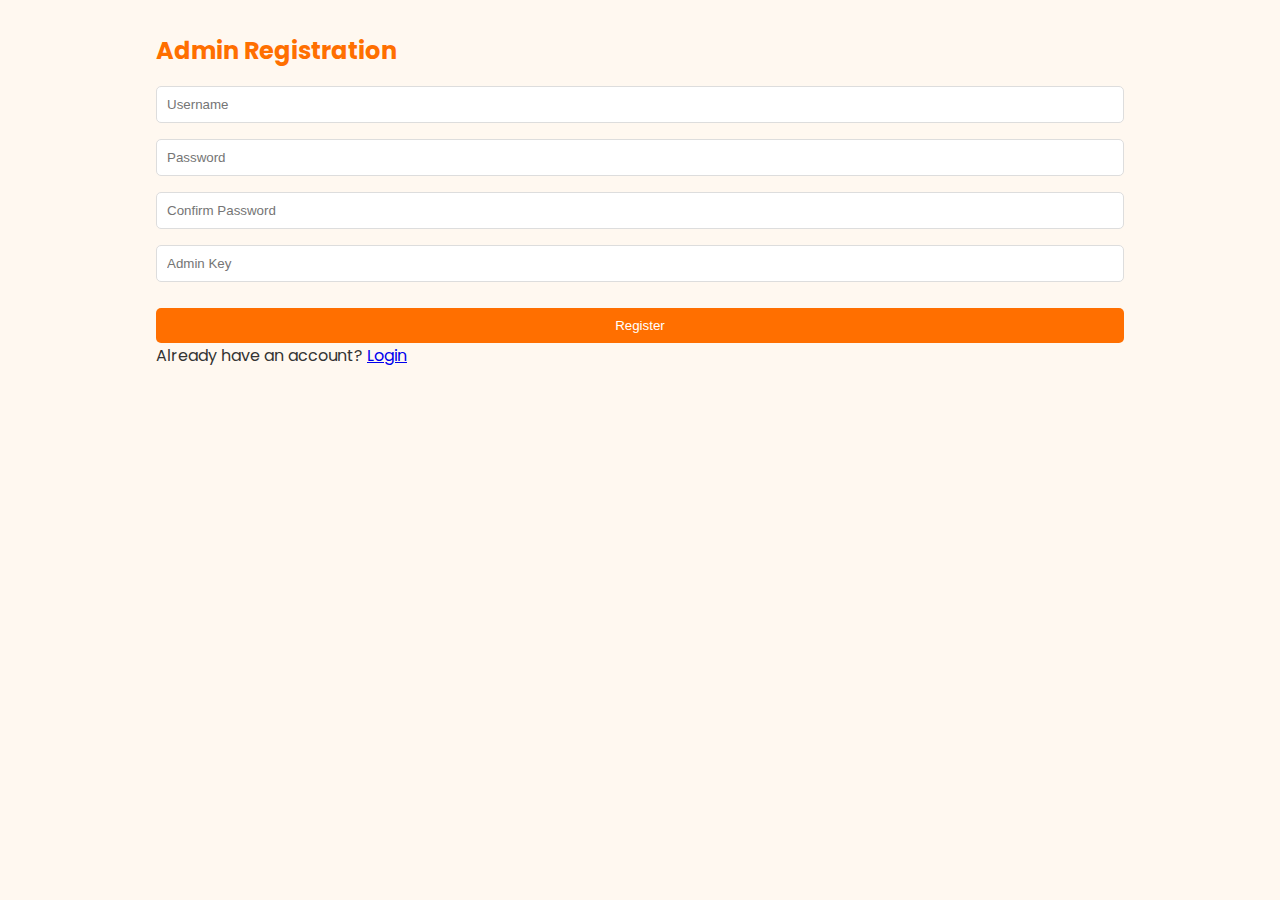
<file: admin_register.html>
<!DOCTYPE html>
<html lang="en">
<head>
  <meta charset="UTF-8" />
  <meta name="viewport" content="width=device-width, initial-scale=1.0"/>
  <title>Admin Registration - FoodieExpress</title>
  <link rel="stylesheet" href="style.css" />
</head>
<body>
  <div class="container">
    <h2>Admin Registration</h2>
    <form action="admin_register.php" method="POST">
      <input type="text" name="username" placeholder="Username" required /><br>
      <input type="password" name="password" placeholder="Password" required /><br>
      <input type="password" name="confirm_password" placeholder="Confirm Password" required /><br>
      <input type="text" name="admin_key" placeholder="Admin Key" required /><br>
      <button type="submit">Register</button>
    </form>
    <p>Already have an account? <a href="admin_login.html">Login</a></p>
  </div>
</body>
</html>
</file>
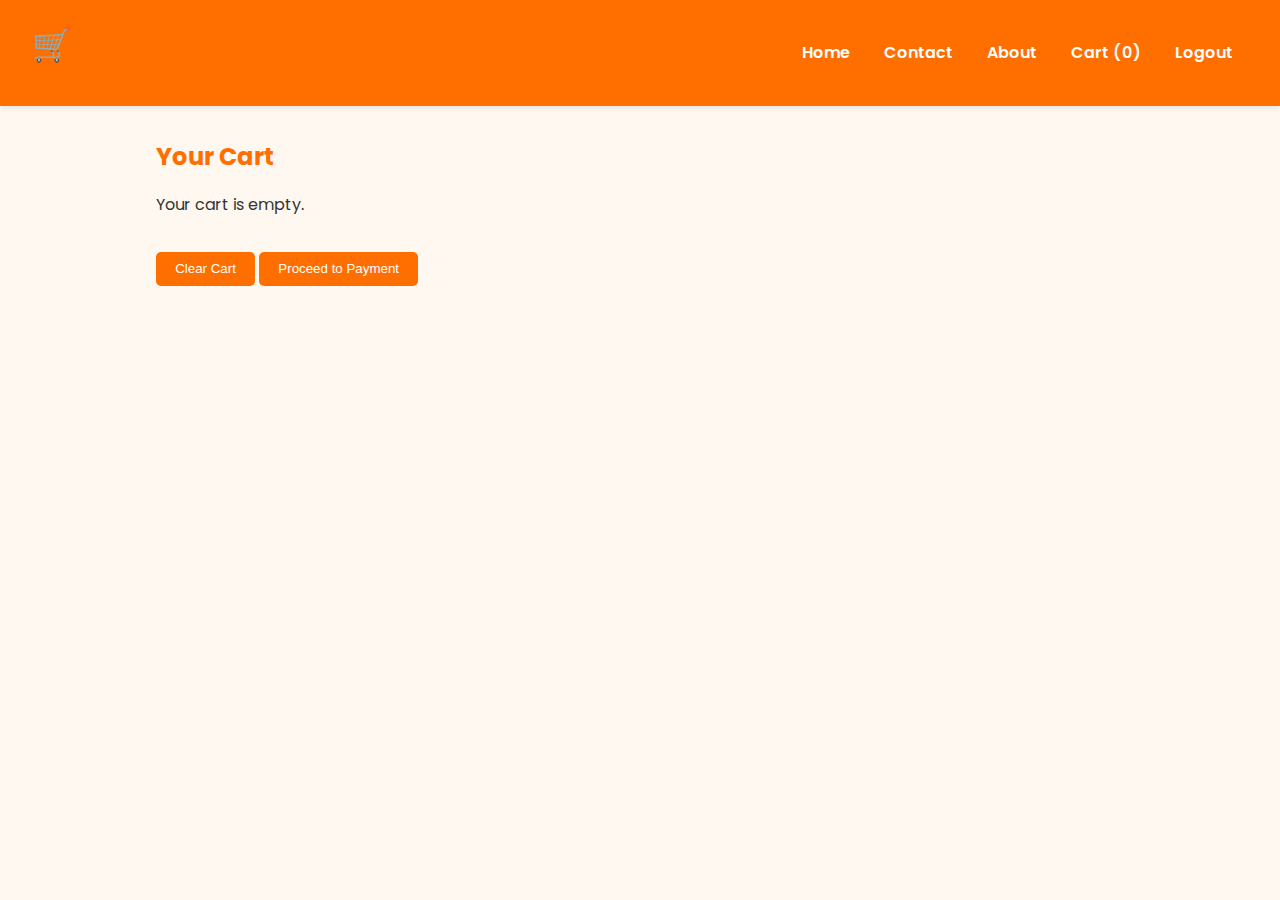
<file: cart.html>
<!DOCTYPE html>
<html lang="en">
<head>
  <meta charset="UTF-8">
  <title>Your Cart - FoodieExpress</title>
  <link rel="stylesheet" href="style.css">
</head>
<body>
  <header>
    <h1>🛒 FoodieExpress</h1>
    <nav>
      <a href="index.html">Home</a>
      <a href="contact.html">Contact</a>
      <a href="about.html">About</a>
      <a href="cart.html">Cart (<span id="cart-count">0</span>)</a>
      <a href="logout.php">Logout</a>

    </nav>
  </header>

  <div class="container">
    <h2>Your Cart</h2>
    <div id="cart-items"></div>
    <h3 id="total"></h3>
    <button onclick="clearCart()">Clear Cart</button>
    <a href="payment.html"><button>Proceed to Payment</button></a>
  </div>

  <script>
    function renderCart() {
      let cart = JSON.parse(localStorage.getItem('cart')) || [];
      const container = document.getElementById('cart-items');
      const totalEl = document.getElementById('total');
      container.innerHTML = '';
      let total = 0;

      if (cart.length === 0) {
        container.innerHTML = '<p>Your cart is empty.</p>';
        totalEl.textContent = '';
        return;
      }

      cart.forEach(item => {
        total += item.price * item.quantity;
        container.innerHTML += `
          <div class="cart-item">
            <span>${item.name} x ${item.quantity}</span>
            <span>$${item.price * item.quantity}</span>
          </div>
        `;
      });

      totalEl.textContent = `Total: $${total}`;
    }

    function clearCart() {
      localStorage.removeItem('cart');
      renderCart();
      updateCartCount();
    }

    function updateCartCount() {
      let cart = JSON.parse(localStorage.getItem('cart')) || [];
      let count = cart.reduce((total, item) => total + item.quantity, 0);
      document.getElementById('cart-count').textContent = count;
    }

    document.addEventListener("DOMContentLoaded", () => {
      renderCart();
      updateCartCount();
    });
  </script>
</body>
</html>
</file>
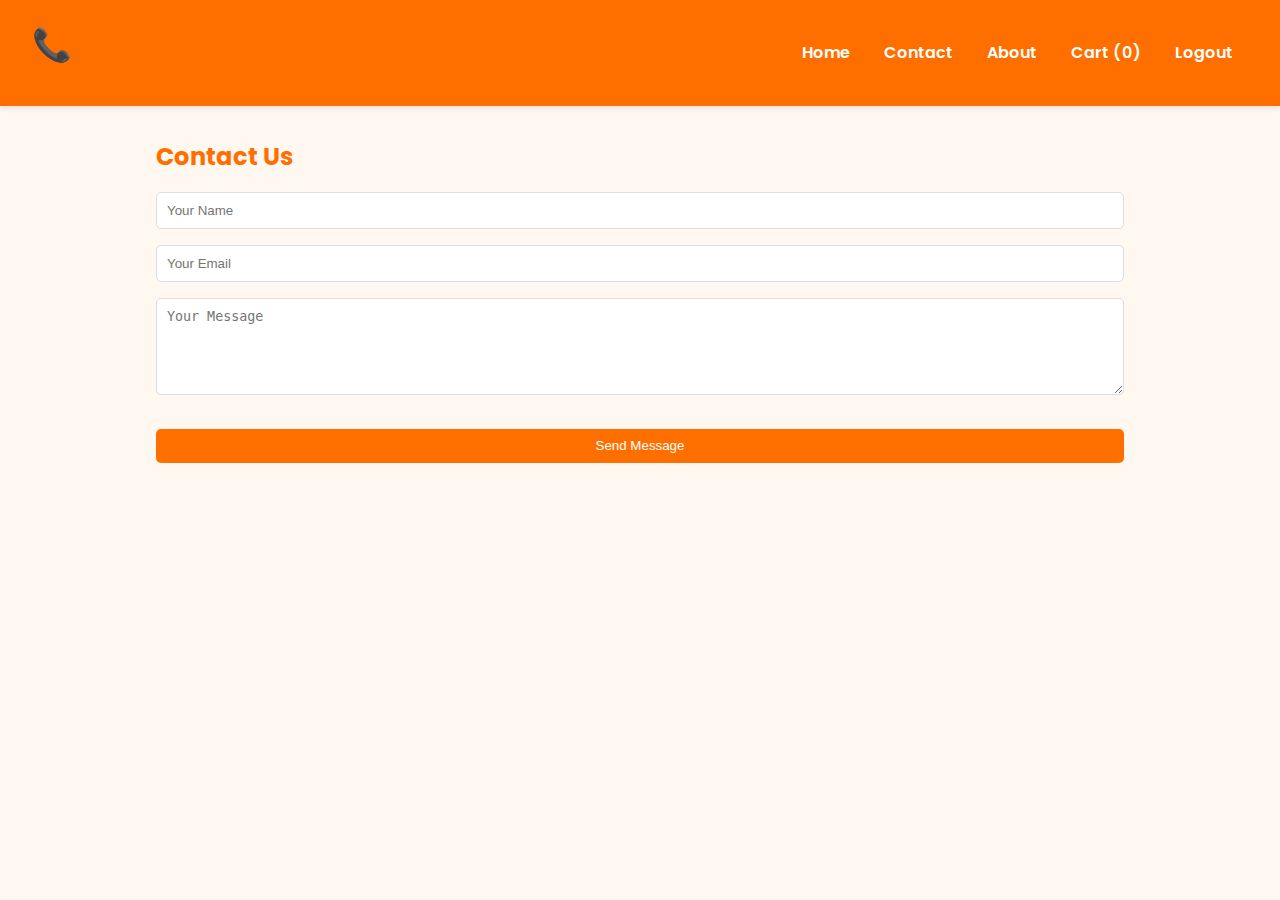
<file: contact.html>
<!DOCTYPE html>
<html lang="en">
<head>
  <meta charset="UTF-8">
  <title>Contact - FoodieExpress</title>
  <link rel="stylesheet" href="style.css">
</head>
<body>
  <header>
    <h1>📞 FoodieExpress</h1>
    <nav>
      <a href="index.html">Home</a>
      <a href="contact.html">Contact</a>
      <a href="about.html">About</a>
      <a href="cart.html">Cart (<span id="cart-count">0</span>)</a>
      <a href="logout.php">Logout</a>

    </nav>
  </header>

  <div class="container">
    <h2>Contact Us</h2>
    <form>
      <input type="text" placeholder="Your Name" required>
      <input type="email" placeholder="Your Email" required>
      <textarea placeholder="Your Message" rows="5" required></textarea>
      <button type="submit">Send Message</button>
    </form>
  </div>

  <script>
    document.addEventListener("DOMContentLoaded", () => {
      let cart = JSON.parse(localStorage.getItem('cart')) || [];
      let count = cart.reduce((total, item) => total + item.quantity, 0);
      document.getElementById('cart-count').textContent = count;
    });
  </script>
</body>
</html>
</file>
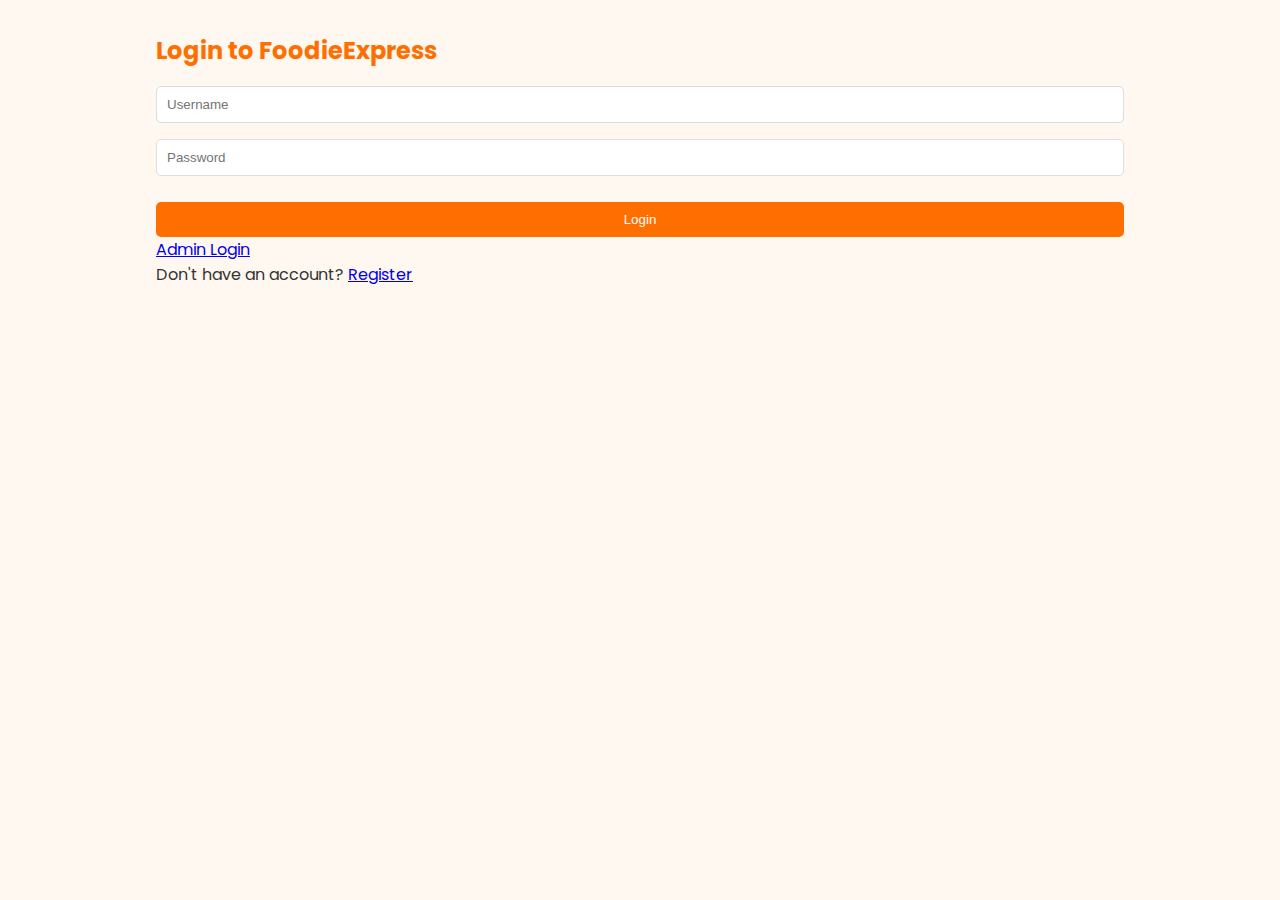
<file: login.html>
<!DOCTYPE html>
<html lang="en">
<head>
  <meta charset="UTF-8" />
  <meta name="viewport" content="width=device-width, initial-scale=1.0"/>
  <title>Login - FoodieExpress</title>
  <link rel="stylesheet" href="style.css" />
</head>
<body>
  <div class="container">
    <h2>Login to FoodieExpress</h2>
    <form action="login.php" method="POST">
      <input type="text" name="username" placeholder="Username" required /><br>
      <input type="password" name="password" placeholder="Password" required /><br>
      <button type="submit">Login</button>
    </form>
    <div class="admin-login">
      <a href="admin_login.html" class="admin-btn">Admin Login</a>
    </div>
    <p>Don't have an account? <a href="register.html">Register</a></p>
  </div>
</body>
</html>
</file>
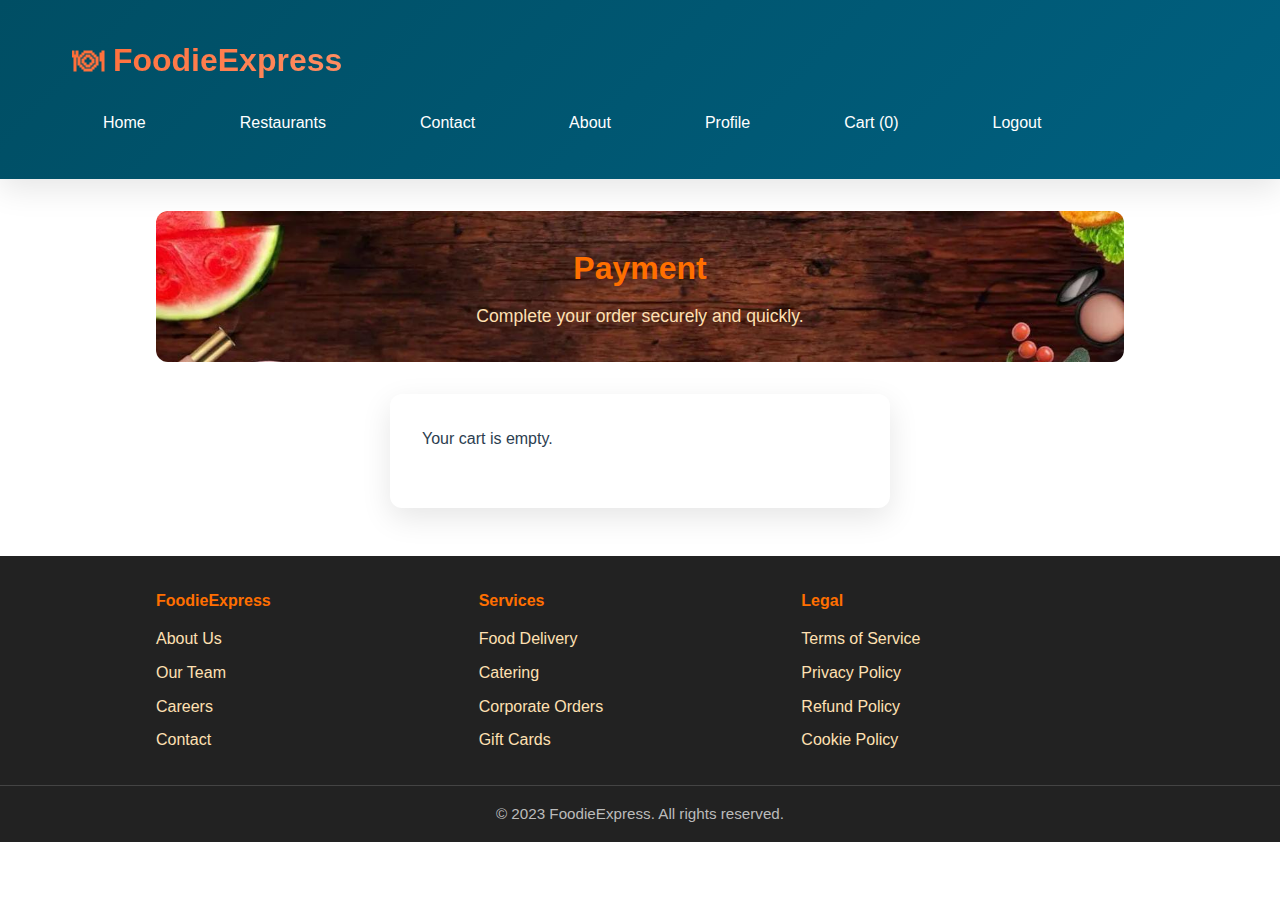
<file: payment.html>
<!DOCTYPE html>
<html lang="en">
<head>
  <meta charset="UTF-8" />
  <meta name="viewport" content="width=device-width, initial-scale=1.0"/>
  <title>Payment - FoodieExpress</title>
  <link rel="stylesheet" href="style.css" />
  <style>
    @import url('https://fonts.googleapis.com/css2?family=Poppins:wght@400;600&family=Segoe+UI:wght@400;500;600;700&display=swap');
    * { margin: 0; padding: 0; box-sizing: border-box; }
    :root {
      --primary-color: #ff6b35;
      --secondary-color: #004e64;
      --accent-color: #f9dc5c;
      --text-dark: #2c3e50;
      --text-light: #7f8c8d;
      --white: #ffffff;
      --light-bg: #f8f9fa;
      --shadow: 0 10px 30px rgba(0, 0, 0, 0.1);
      --shadow-hover: 0 20px 40px rgba(0, 0, 0, 0.15);
      --gradient: linear-gradient(135deg, var(--primary-color), #ff8f65);
      --border-radius: 12px;
    }
    body {
      font-family: 'Segoe UI', Tahoma, Geneva, Verdana, sans-serif;
      line-height: 1.6;
      color: var(--text-dark);
      background-color: var(--white);
    }
    header {
      background: linear-gradient(135deg, var(--secondary-color), #006080);
      color: var(--white);
      position: sticky;
      top: 0;
      z-index: 1000;
      box-shadow: var(--shadow);
    }
    .header-content {
      max-width: 1200px;
      margin: 0 auto;
      padding: 1rem 2rem;
      display: flex;
      justify-content: space-between;
      align-items: center;
      flex-wrap: wrap;
    }
    header h1 {
      font-size: 2rem;
      font-weight: 700;
      background: var(--gradient);
      -webkit-background-clip: text;
      -webkit-text-fill-color: transparent;
      background-clip: text;
    }
    nav {
      display: flex;
      gap: 2rem;
      align-items: center;
      flex-wrap: wrap;
    }
    nav a {
      color: var(--white);
      text-decoration: none;
      font-weight: 500;
      padding: 0.5rem 1rem;
      border-radius: var(--border-radius);
      transition: all 0.3s ease;
      position: relative;
      overflow: hidden;
    }
    nav a::before {
      content: '';
      position: absolute;
      top: 0;
      left: -100%;
      width: 100%;
      height: 100%;
      background: var(--gradient);
      transition: left 0.3s ease;
      z-index: -1;
    }
    nav a:hover::before { left: 0; }
    nav a:hover { transform: translateY(-2px); }
    .container {
      max-width: 1000px;
      margin: 2rem auto;
      padding: 0 1rem;
    }
    .hero {
      background: url('pic/food background.jpeg') center/cover no-repeat;
      color: var(--white);
      text-align: center;
      border-radius: var(--border-radius);
      padding: 2rem 1rem 1.5rem 1rem;
      margin-bottom: 2rem;
    }
    .hero h2 {
      font-size: 2rem;
      margin-bottom: 0.5rem;
    }
    .tagline {
      color: #ffe0b2;
      font-size: 1.1rem;
      margin-bottom: 0.5rem;
    }
    .payment-box {
      max-width: 500px;
      margin: 2rem auto 0 auto;
      background: #fff;
      border-radius: var(--border-radius);
      box-shadow: var(--shadow);
      padding: 2rem;
    }
    .cart-item {
      display: flex;
      justify-content: space-between;
      margin-bottom: 1rem;
      padding: 1rem;
      background: #fff;
      border-radius: 8px;
      box-shadow: 0 2px 4px rgba(0,0,0,0.05);
    }
    #total {
      font-size: 1.3rem;
      margin-top: 1.5rem;
    }
    .form-group {
      margin-bottom: 1.2rem;
    }
    .cta-btn {
      background: linear-gradient(90deg, #ff6f00 60%, #ffa040 100%);
      color: #fff;
      padding: 0.8rem 2rem;
      border: none;
      border-radius: 30px;
      font-size: 1.1rem;
      font-weight: 600;
      cursor: pointer;
      margin-top: 1.2rem;
      box-shadow: 0 2px 8px rgba(255,111,0,0.08);
      transition: background 0.3s;
      width: 100%;
    }
    .cta-btn:hover {
      background: linear-gradient(90deg, #ffa040 60%, #ff6f00 100%);
    }
    .footer {
      background: #222;
      color: #fff;
      padding: 2rem 0 0.5rem 0;
      margin-top: 3rem;
    }
    .footer-content {
      display: flex;
      flex-wrap: wrap;
      justify-content: space-between;
      max-width: 1000px;
      margin: 0 auto;
      padding: 0 1rem;
    }
    .footer-section {
      flex: 1 1 200px;
      margin-bottom: 1.5rem;
    }
    .footer-section h4 {
      color: #ff6f00;
      margin-bottom: 0.8rem;
    }
    .footer-section ul {
      list-style: none;
      padding: 0;
    }
    .footer-section ul li {
      margin-bottom: 0.5rem;
    }
    .footer-section ul li a {
      color: #ffe0b2;
      text-decoration: none;
      transition: color 0.3s;
    }
    .footer-section ul li a:hover {
      color: #fff;
    }
    .footer-bottom {
      text-align: center;
      padding: 1rem 0 0.5rem 0;
      border-top: 1px solid #444;
      font-size: 0.95rem;
      color: #bbb;
    }
  </style>
</head>
<body>
  <header>
    <div class="header-content">
      <h1>🍽 FoodieExpress</h1>
      <nav>
        <a href="index.html">Home</a>
        <a href="restaurant.php">Restaurants</a>
        <a href="contact.html">Contact</a>
        <a href="about.html">About</a>
        <a href="profile.php">Profile</a>
        <a href="cart.html">Cart (<span id="cart-count">0</span>)</a>
        <a href="logout.php">Logout</a>
      </nav>
    </div>
  </header>

  <div class="container">
    <div class="hero">
      <h2>Payment</h2>
      <p class="tagline">Complete your order securely and quickly.</p>
    </div>

    <div class="payment-box">
      <div id="cart-items"></div>
      <h3 id="total"></h3>
      <form id="payment-form">
        <div class="form-group">
          <label for="address">Delivery Address</label>
          <input type="text" id="address" name="address" required readonly />
        </div>
        <div class="form-group">
          <label>Payment Method</label><br />
          <label><input type="radio" name="payment_method" value="cod" checked /> Cash on Delivery</label>
          <label><input type="radio" name="payment_method" value="card" /> Card</label>
        </div>
        <div class="form-group" id="saved-card-section" style="display:none;"></div>
        <div id="card-details" style="display:none;">
            <label for="card_number">Card Number</label>
            <input type="text" id="card_number" name="card_number" maxlength="19" pattern="[0-9]{16,19}" autocomplete="cc-number" />
            <label for="expiry">Expiry (MM/YY)</label>
            <input type="text" id="expiry" name="expiry" maxlength="5" pattern="(0[1-9]|1[0-2])\/([0-9]{2})" autocomplete="cc-exp" />
            <label for="cvv">CVV</label>
            <input type="password" id="cvv" name="cvv" maxlength="4" pattern="[0-9]{3,4}" autocomplete="cc-csc" />
            <div style="margin:10px 0 0 0;">
              <input type="checkbox" id="save_card" name="save_card" />
              <label for="save_card">Save this card for future payments</label>
            </div>
        </div>
        <button type="submit" class="cta-btn" id="place-order-btn">Place Order</button>
      </form>
      <div id="order-status" style="margin-top:1rem;"></div>
    </div>
  </div>

  <div class="footer">
    <div class="footer-content">
      <div class="footer-section">
        <h4>FoodieExpress</h4>
        <ul>
          <li><a href="about.html">About Us</a></li>
          <li><a href="#">Our Team</a></li>
          <li><a href="#">Careers</a></li>
          <li><a href="contact.html">Contact</a></li>
        </ul>
      </div>
      <div class="footer-section">
        <h4>Services</h4>
        <ul>
          <li><a href="restaurant.php">Food Delivery</a></li>
          <li><a href="#">Catering</a></li>
          <li><a href="#">Corporate Orders</a></li>
          <li><a href="#">Gift Cards</a></li>
        </ul>
      </div>
      <div class="footer-section">
        <h4>Legal</h4>
        <ul>
          <li><a href="#">Terms of Service</a></li>
          <li><a href="#">Privacy Policy</a></li>
          <li><a href="#">Refund Policy</a></li>
          <li><a href="#">Cookie Policy</a></li>
        </ul>
      </div>
    </div>
    <div class="footer-bottom">
      <p>&copy; 2023 FoodieExpress. All rights reserved.</p>
    </div>
  </div>

  <script>
    document.addEventListener("DOMContentLoaded", () => {
      let cart = JSON.parse(localStorage.getItem('cart')) || [];
      let count = cart.reduce((total, item) => total + item.quantity, 0);
      document.getElementById('cart-count').textContent = count;
      renderCart();

      // Fetch and display user address
      fetch('get_user_address.php')
        .then(res => res.json())
        .then(data => {
          if (data.success && data.address) {
            document.getElementById('address').value = data.address;
          } else {
            document.getElementById('address').value = '';
            alert('Could not fetch address. Please update your profile.');
          }
        });

      // Show/hide card details based on payment method
      const cardRadio = document.querySelector('input[value="card"]');
      const codRadio = document.querySelector('input[value="cod"]');
      const cardDetails = document.getElementById('card-details');
      const savedCardSection = document.getElementById('saved-card-section');
      const placeOrderBtn = document.getElementById('place-order-btn');
      let savedCard = null;

      function updatePlaceOrderVisibility() {
        let cart = JSON.parse(localStorage.getItem('cart')) || [];
        let paymentSelected = cardRadio.checked || codRadio.checked;
        if (cart.length > 0 && paymentSelected) {
          placeOrderBtn.style.display = '';
        } else {
          placeOrderBtn.style.display = 'none';
        }
      }

      cardRadio.addEventListener('change', () => {
        if (cardRadio.checked) {
          // Fetch saved card from backend
          fetch('get_saved_card.php')
            .then(res => res.json())
            .then(data => {
              savedCardSection.innerHTML = '';
              if (data.success && data.card) {
                savedCard = data.card;
                savedCardSection.style.display = '';
                savedCardSection.innerHTML = `
                  <label>Saved Card:</label>
                  <div style='margin-bottom:0.5rem;'>
                    <span>**** **** **** ${savedCard.last4} (Exp: ${savedCard.expiry})</span>
                  </div>
                  <button type='button' id='use-new-card' class='cta-btn' style='width:auto;padding:0.4rem 1.2rem;margin-bottom:1rem;'>Enter New Card</button>
                `;
                cardDetails.style.display = 'none';
                document.getElementById('use-new-card').onclick = function() {
                  savedCardSection.style.display = 'none';
                  cardDetails.style.display = '';
                };
              } else {
                savedCardSection.style.display = 'none';
                cardDetails.style.display = '';
              }
              updatePlaceOrderVisibility();
            });
        }
        updatePlaceOrderVisibility();
      });
      codRadio.addEventListener('change', () => {
        if (codRadio.checked) {
          savedCardSection.style.display = 'none';
          cardDetails.style.display = 'none';
        }
        updatePlaceOrderVisibility();
      });

      // On page load, if card is selected, trigger change
      if (cardRadio.checked) {
        cardRadio.dispatchEvent(new Event('change'));
      }
      updatePlaceOrderVisibility();

      document.getElementById('payment-form').onsubmit = function (e) {
        e.preventDefault();
        let payment_method = document.querySelector('input[name="payment_method"]:checked').value;
        let address = document.getElementById('address').value;
        let cart = JSON.parse(localStorage.getItem('cart')) || [];
        let total = cart.reduce((sum, item) => sum + item.price * item.quantity, 0);
        let username = 'test1'; // Replace with actual session value in production
        let card_number = '', expiry = '', cvv = '';
        let save_card = false;
        // Ensure items is defined from cart
        let items = [];
        if (localStorage.getItem('cart')) {
            try {
                items = JSON.parse(localStorage.getItem('cart'));
            } catch (e) {
                items = [];
            }
        }
        if (payment_method === 'card') {
            // If savedCardSection is visible, use saved card
            if (savedCardSection.style.display !== 'none' && savedCard) {
                card_number = savedCard.card_number;
                expiry = savedCard.expiry;
                cvv = '';
                save_card = false;
            } else {
                card_number = document.getElementById('card_number').value.trim();
                expiry = document.getElementById('expiry').value.trim();
                cvv = document.getElementById('cvv').value.trim();
                save_card = document.getElementById('save_card').checked;
                if (!card_number || !expiry || !cvv) {
                    alert('Please fill in all card details.');
                    return false;
                }
            }
        }
        fetch('submit_order.php', {
            method: 'POST',
            headers: { 'Content-Type': 'application/json' },
            body: JSON.stringify({
                address,
                items,
                total,
                payment_method,
                card_number,
                expiry,
                cvv,
                save_card
            })
        })
        .then(res => res.json())
        .then(data => {
          if (data.success) {
            alert('Order placed successfully!');
            localStorage.removeItem('cart');
            window.location.href = 'index.html';
          } else {
            alert(data.error || 'Failed to place order.');
          }
        });
      };
    });

    function renderCart() {
      let cart = JSON.parse(localStorage.getItem('cart')) || [];
      const container = document.getElementById('cart-items');
      const totalEl = document.getElementById('total');
      container.innerHTML = '';
      let total = 0;

      if (cart.length === 0) {
        container.innerHTML = '<p>Your cart is empty.</p>';
        totalEl.textContent = '';
        document.getElementById('payment-form').style.display = 'none';
        return;
      }

      cart.forEach(item => {
        total += item.price * item.quantity;
        container.innerHTML += `
          <div class="cart-item">
            <span>${item.name} x ${item.quantity}</span>
            <span>$${(item.price * item.quantity).toFixed(2)}</span>
          </div>`;
      });

      totalEl.textContent = 'Total: $' + total.toFixed(2);
    }
  </script>
</body>
</html>
</file>
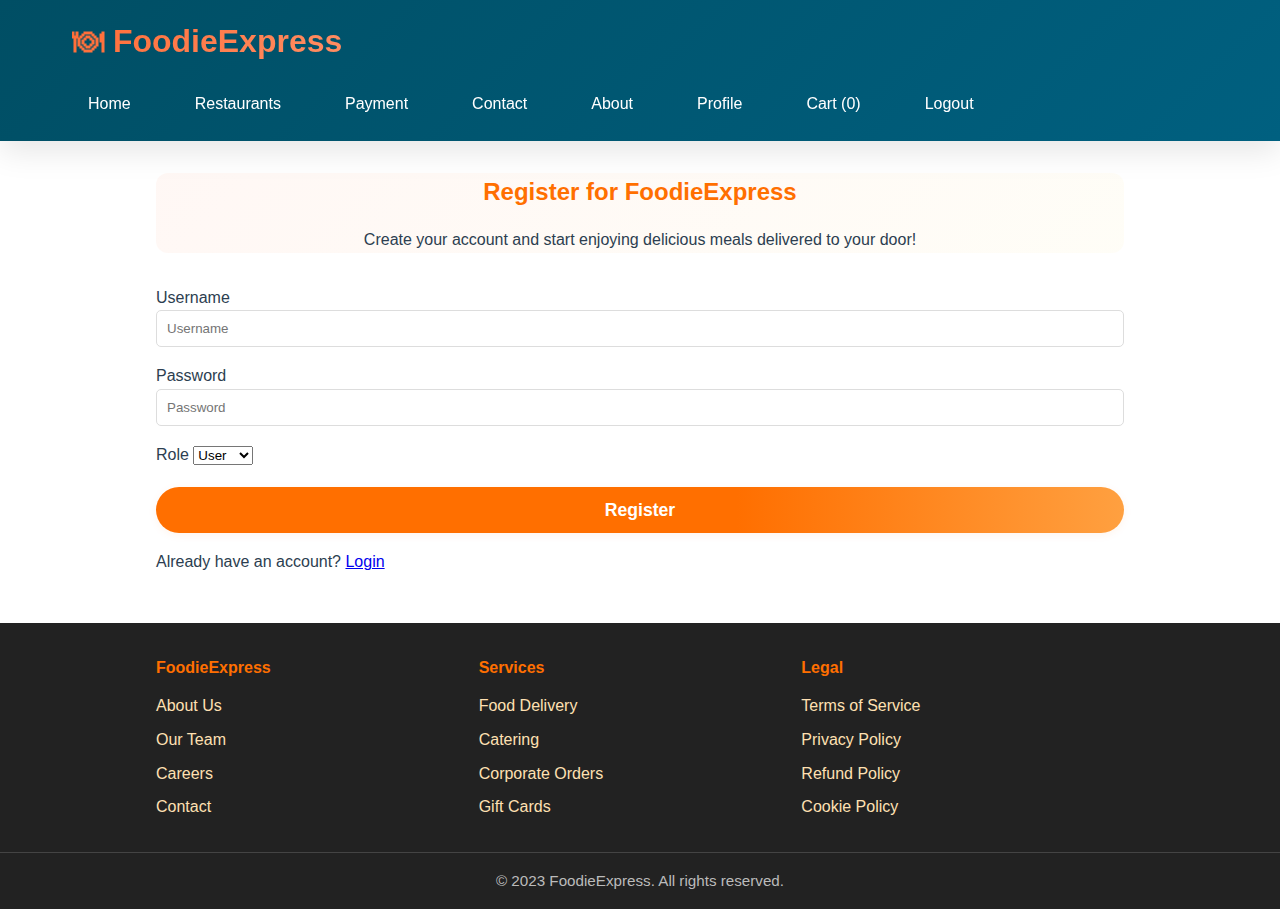
<file: register.html>
<!DOCTYPE html>
<html lang="en">
<head>
  <meta charset="UTF-8" />
  <meta name="viewport" content="width=device-width, initial-scale=1.0"/>
  <title>Register - FoodieExpress</title>
  <style>
@import url('https://fonts.googleapis.com/css2?family=Poppins:wght@400;600&family=Segoe+UI:wght@400;500;600;700&display=swap');
* {
  margin: 0;
  padding: 0;
  box-sizing: border-box;
}
:root {
  --primary-color: #ff6b35;
  --secondary-color: #004e64;
  --accent-color: #f9dc5c;
  --text-dark: #2c3e50;
  --text-light: #7f8c8d;
  --white: #ffffff;
  --light-bg: #f8f9fa;
  --shadow: 0 10px 30px rgba(0, 0, 0, 0.1);
  --shadow-hover: 0 20px 40px rgba(0, 0, 0, 0.15);
  --gradient: linear-gradient(135deg, var(--primary-color), #ff8f65);
  --border-radius: 12px;
}
body {
  font-family: 'Segoe UI', Tahoma, Geneva, Verdana, sans-serif;
  line-height: 1.6;
  color: var(--text-dark);
  background-color: var(--white);
}
header {
  background: linear-gradient(135deg, var(--secondary-color), #006080);
  color: var(--white);
  position: sticky;
  top: 0;
  z-index: 1000;
  box-shadow: var(--shadow);
}
.header-content {
  max-width: 1200px;
  margin: 0 auto;
  padding: 1rem 2rem;
  display: flex;
  justify-content: space-between;
  align-items: center;
  flex-wrap: wrap;
}
header h1 {
  font-size: 2rem;
  font-weight: 700;
  background: var(--gradient);
  -webkit-background-clip: text;
  -webkit-text-fill-color: transparent;
  background-clip: text;
}
nav {
  display: flex;
  gap: 2rem;
  align-items: center;
  flex-wrap: wrap;
}
nav a {
  color: var(--white);
  text-decoration: none;
  font-weight: 500;
  padding: 0.5rem 1rem;
  border-radius: var(--border-radius);
  transition: all 0.3s ease;
  position: relative;
  overflow: hidden;
}
nav a::before {
  content: '';
  position: absolute;
  top: 0;
  left: -100%;
  width: 100%;
  height: 100%;
  background: var(--gradient);
  transition: left 0.3s ease;
  z-index: -1;
}
nav a:hover::before {
  left: 0;
}
nav a:hover {
  transform: translateY(-2px);
}
.container {
  max-width: 1000px;
  margin: 2rem auto;
  padding: 0 1rem;
}
h1, h2 {
  margin-bottom: 1rem;
  color: #ff6f00;
}
.menu-grid {
  display: flex;
  flex-wrap: wrap;
  gap: 2rem;
}
.menu-item {
  background: #fff;
  border-radius: 10px;
  overflow: hidden;
  width: 300px;
  box-shadow: 0 4px 8px rgba(0,0,0,0.1);
  transition: transform 0.3s ease;
}
.menu-item:hover {
  transform: translateY(-5px);
}
.menu-item img {
  width: 100%;
  height: 200px;
  object-fit: cover;
}
.menu-item-content {
  padding: 1rem;
}
.menu-item h3 {
  margin: 0.5rem 0;
}
button {
  background-color: #ff6f00;
  color: white;
  border: none;
  padding: 0.6rem 1.2rem;
  margin-top: 10px;
  border-radius: 5px;
  cursor: pointer;
  transition: background 0.3s ease;
}
button:hover {
  background-color: #e65c00;
}
form input, form textarea {
  width: 100%;
  padding: 10px;
  margin-bottom: 1rem;
  border: 1px solid #ddd;
  border-radius: 5px;
}
form button {
  width: 100%;
}
.cart-item {
  display: flex;
  justify-content: space-between;
  margin-bottom: 1rem;
  padding: 1rem;
  background: #fff;
  border-radius: 8px;
  box-shadow: 0 2px 4px rgba(0,0,0,0.05);
}
#total {
  font-size: 1.3rem;
  margin-top: 1.5rem;
}
.footer {
  background: #222;
  color: #fff;
  padding: 2rem 0 0.5rem 0;
  margin-top: 3rem;
}
.footer-content {
  display: flex;
  flex-wrap: wrap;
  justify-content: space-between;
  max-width: 1000px;
  margin: 0 auto;
  padding: 0 1rem;
}
.footer-section {
  flex: 1 1 200px;
  margin-bottom: 1.5rem;
}
.footer-section h4 {
  color: #ff6f00;
  margin-bottom: 0.8rem;
}
.footer-section ul {
  list-style: none;
  padding: 0;
}
.footer-section ul li {
  margin-bottom: 0.5rem;
}
.footer-section ul li a {
  color: #ffe0b2;
  text-decoration: none;
  transition: color 0.3s;
}
.footer-section ul li a:hover {
  color: #fff;
}
.footer-bottom {
  text-align: center;
  padding: 1rem 0 0.5rem 0;
  border-top: 1px solid #444;
  font-size: 0.95rem;
  color: #bbb;
}
.cta-btn {
  background: linear-gradient(90deg, #ff6f00 60%, #ffa040 100%);
  color: #fff;
  padding: 0.8rem 2rem;
  border: none;
  border-radius: 30px;
  font-size: 1.1rem;
  font-weight: 600;
  cursor: pointer;
  margin-top: 1.2rem;
  box-shadow: 0 2px 8px rgba(255,111,0,0.08);
  transition: background 0.3s;
}
.cta-btn:hover {
  background: linear-gradient(90deg, #ffa040 60%, #ff6f00 100%);
}
  </style>
</head>
<body>
  <header>
    <div class="header-content">
      <h1>🍽 FoodieExpress</h1>
      <nav>
        <a href="index.html">Home</a>
        <a href="restaurant.php">Restaurants</a>
        <a href="payment.html">Payment</a>
        <a href="contact.html">Contact</a>
        <a href="about.html">About</a>
        <a href="profile.php">Profile</a>
        <a href="cart.html">Cart (<span id=\"cart-count\">0</span>)</a>
        <a href="logout.php">Logout</a>
      </nav>
    </div>
  </header>
  <div class="container">
    <div class="hero" style="background: linear-gradient(135deg, rgba(255, 107, 53, 0.05), rgba(249, 220, 92, 0.05)); border-radius: 12px; margin-bottom: 2rem; text-align: center;">
      <h2>Register for FoodieExpress</h2>
      <p class="tagline">Create your account and start enjoying delicious meals delivered to your door!</p>
    </div>
    <div class="form-container">
      <form action="register.php" method="POST">
        <div class="form-group">
          <label for="username">Username</label>
          <input type="text" id="username" name="username" placeholder="Username" required />
        </div>
        <div class="form-group">
          <label for="password">Password</label>
          <input type="password" id="password" name="password" placeholder="Password" required />
        </div>
        <div class="form-group">
          <label for="role">Role</label>
          <select id="role" name="role" required>
            <option value="user">User</option>
            <option value="admin">Admin</option>
          </select>
        </div>
        <button type="submit" class="cta-btn">Register</button>
      </form>
      <p style="margin-top:1rem;">Already have an account? <a href="login.html">Login</a></p>
    </div>
  </div>
  <div class="footer">
    <div class="footer-content">
      <div class="footer-section">
        <h4>FoodieExpress</h4>
        <ul>
          <li><a href="about.html">About Us</a></li>
          <li><a href="#">Our Team</a></li>
          <li><a href="#">Careers</a></li>
          <li><a href="contact.html">Contact</a></li>
        </ul>
      </div>
      <div class="footer-section">
        <h4>Services</h4>
        <ul>
          <li><a href="restaurant.php">Food Delivery</a></li>
          <li><a href="#">Catering</a></li>
          <li><a href="#">Corporate Orders</a></li>
          <li><a href="#">Gift Cards</a></li>
        </ul>
      </div>
      <div class="footer-section">
        <h4>Legal</h4>
        <ul>
          <li><a href="#">Terms of Service</a></li>
          <li><a href="#">Privacy Policy</a></li>
          <li><a href="#">Refund Policy</a></li>
          <li><a href="#">Cookie Policy</a></li>
        </ul>
      </div>
    </div>
    <div class="footer-bottom">
      <p>&copy; 2023 FoodieExpress. All rights reserved.</p>
    </div>
  </div>
  <script>
    document.addEventListener("DOMContentLoaded", () => {
      let cart = JSON.parse(localStorage.getItem('cart')) || [];
      let count = cart.reduce((total, item) => total + item.quantity, 0);
      document.getElementById('cart-count').textContent = count;
    });
  </script>
</body>
</html>
</file>
<file: style.css>
@import url('https://fonts.googleapis.com/css2?family=Poppins:wght@400;600&display=swap');

* {
  margin: 0;
  padding: 0;
  box-sizing: border-box;
}

body {
  font-family: 'Poppins', sans-serif;
  background-color: #fff8f0;
  color: #333;
  line-height: 1.6;
}

header {
  background-color: #ff6f00;
  padding: 1.2rem 2rem;
  display: flex;
  justify-content: space-between;
  align-items: center;
  color: #fff;
  box-shadow: 0 2px 6px rgba(0, 0, 0, 0.1);
}

nav a {
  color: white;
  margin: 0 15px;
  text-decoration: none;
  font-weight: 600;
  transition: color 0.3s ease;
}

nav a:hover {
  color: #ffe0b2;
}

.container {
  max-width: 1000px;
  margin: 2rem auto;
  padding: 0 1rem;
}

h1, h2 {
  margin-bottom: 1rem;
  color: #ff6f00;
}

.menu-grid {
  display: flex;
  flex-wrap: wrap;
  gap: 2rem;
}

.menu-item {
  background: #fff;
  border-radius: 10px;
  overflow: hidden;
  width: 300px;
  box-shadow: 0 4px 8px rgba(0,0,0,0.1);
  transition: transform 0.3s ease;
}

.menu-item:hover {
  transform: translateY(-5px);
}

.menu-item img {
  width: 100%;
  height: 200px;
  object-fit: cover;
}

.menu-item-content {
  padding: 1rem;
}

.menu-item h3 {
  margin: 0.5rem 0;
}

button {
  background-color: #ff6f00;
  color: white;
  border: none;
  padding: 0.6rem 1.2rem;
  margin-top: 10px;
  border-radius: 5px;
  cursor: pointer;
  transition: background 0.3s ease;
}

button:hover {
  background-color: #e65c00;
}

form input, form textarea {
  width: 100%;
  padding: 10px;
  margin-bottom: 1rem;
  border: 1px solid #ddd;
  border-radius: 5px;
}

form button {
  width: 100%;
}

.cart-item {
  display: flex;
  justify-content: space-between;
  margin-bottom: 1rem;
  padding: 1rem;
  background: #fff;
  border-radius: 8px;
  box-shadow: 0 2px 4px rgba(0,0,0,0.05);
}

#total {
  font-size: 1.3rem;
  margin-top: 1.5rem;
}
</file>
